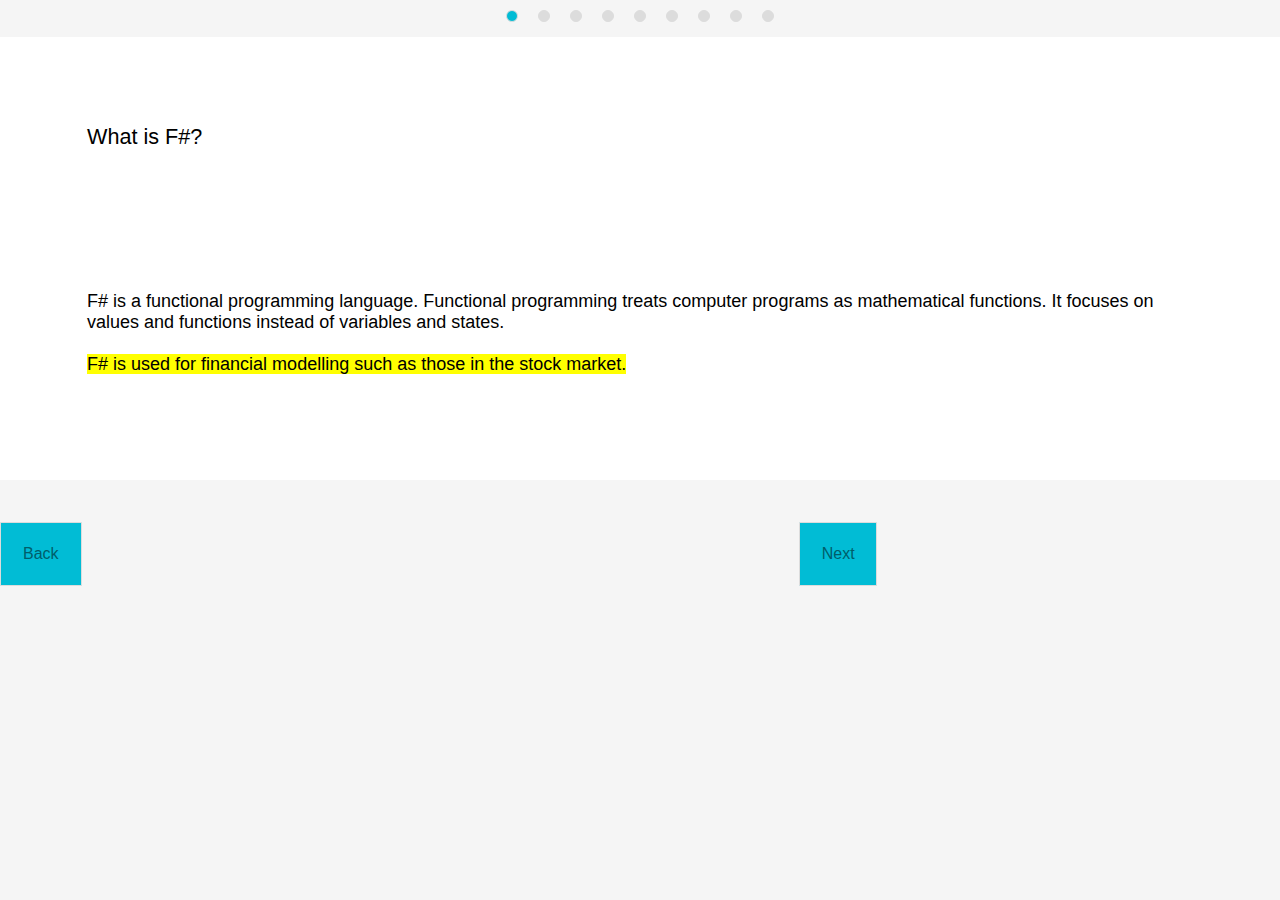
<file: index.html>
﻿<!DOCTYPE html>
<html>

<head>
    <meta charset="UTF-8">
    <meta name="viewport" content="width=device-width, initial-scale=1">
    <title>quitz template</title>
    <style>
        body {
            background-color: whitesmoke;
            font-size: large;
            font-family: Arial, Helvetica, sans-serif;
            margin: 0;
        }

        input {
            font-family: sans-serif;
            font-size: medium;
        }

        .question-container {
            background-color: white;
            padding: 2%;
        }

        .question-title {
            padding: 5%;
            font-size: larger;
        }

        .steps-container {
            /* margin: 40px 20px;
            padding: 20px; */
            text-align: center
        }

        .answer-button {
            border: #dcdcdc solid;
            background-color: whitesmoke;
            font-size: medium;
            padding: 3%;
            margin: 5% 0;
        }

        .answer-button-active {
            border: #dcdcdc solid 1px;
            background-color: whitesmoke;
            color: #005e6a;
            font-size: medium;
            padding: 3%;
            margin: 5% 0;
        }

        .answer-button-right {
            border: #27ae60 solid;
            background-color: #2ece72;
            color: white;
            font-size: medium;
            padding: 3%;
            margin: 5% 0;
        }

        .answer-button-wrong {
            border: #c0392b solid;
            background-color: #d03e2f;
            color: white;
            font-size: medium;
            padding: 3%;
            margin: 5% 0;
        }

        .next-button {
            background-color: #01bcd5;
            padding: 5%;
            border-radius: 1px;
            border: #dcdcdc solid 1px;
            bottom: 5%;
            right: 10%;
            font-size: medium;
            text-align: center;
            color: #005e6a;
            float: right;
            width: auto;
        }

        .back-button {
            background-color: #01bcd5;
            padding: 5%;
            border-radius: 1px;
            border: #dcdcdc solid 1px;
            bottom: 5%;
            right: 10%;
            font-size: medium;
            text-align: center;
            color: #005e6a;
            float: left;
            width: auto;
        }

        .active-step {
            background-color: #01bcd5;
            border: #dcdcdc solid 1px;
            width: 10px;
            height: 10px;
            border-radius: 10px;
            display: inline-block;
            margin: 10px;
        }

        .step {
            background-color: #dcdcdc;
            border: #dcdcdc solid 1px;
            width: 10px;
            height: 10px;
            border-radius: 10px;
            display: inline-block;
            margin: 10px;
        }

        #div0, #div1, #div2, #div8 {
            width: auto;
            height: auto;
            border-bottom: 1px solid #aaaaaa;
        }

        .column {
            float: right;
            padding: 10px;
        }

        .right {
            width: 100%;
            float: right;

        }
        .left {
            width: 100%;
            float: left;
        }
        /* Clear floats after the columns */
        .row:after {
            content: "";
            clear: both;
            position: absolute;
        }

        .grid-container {
            display: grid;
            grid-template-columns: auto auto auto;

        }

        .grid-item {
            text-align: center;
        }
    </style>
</head>

<body>
    <div class="steps-container" id="steps-container">

    </div>
    <div class="question-container" id="question-container">
        <div class="question-title" id="question-title">
            Question
        </div>

        <div class="answers-container" id="answers-container">

        </div>

    </div>
    <br /><br />
    <div class="grid-container">
        <div class="grid-item">
            <div class="back-button" id="back-button">
                Back
            </div>
        </div>
        <div class="grid-item" id="next-button-column">
            <div class="next-button" id="next-button">
            </div>
        </div>

    </div>


    <script>MULTIPLE_CHOICE = 0;
        TEXT = 1;
        DRAG_N_DROP = 2;
        FILL_IN_BLANKS = 3;
        END = 4;

        var items = [
            {
                id: 0,
                question: 'What is F#?',
                type: TEXT,
                txt: 'F# is a functional programming language. Functional programming treats computer programs as mathematical functions. It focuses on values and functions instead of variables and states. <br><br><mark>F# is used for financial modelling such as those in the stock market.</mark>'

            },
            {


                id: 1,
                question: 'F# is a: ',
                type: MULTIPLE_CHOICE,
                answers: [
                    {
                        id: 1,
                        answer: 'Declarative language'

                    },
                    {
                        id: 2,
                        answer: 'Functional language',
                        right: true
                    },
                    {
                        id: 3,
                        answer: 'Imperative language'
                    }
                ]
            },
            {
                id: 0,
                question: 'Your First F# Program',
                type: TEXT,
                txt: 'A F# program is a collection of functional commands and statements' +
                    'Below is a simple code that has "Hello world!" as its output.' + '<br><br><code>open System <br>let main() = Console.WriteLine("Hello World!") <br><br>main()</code>' +
                    '<br><br><mark>Note: F# does not use semicolons ; at the end of statements like C++ and Java</mark>'

            },
            {
                id: 0,
                question: 'Lets break down parts of the code',
                type: TEXT,
                txt: '<code>open System</code><br><br>' +
                    'F# offers a variety of headers each of which contain information needed for programs to work.' +
                    ' The open statement is used to import namespaces. <br><br>Open System is similar to #include <iostream> in c++'

            },
            {
                id: 5,
                question: 'Fill in the blanks to include the System header',
                type: FILL_IN_BLANKS,
                txt: 'open ',
                answers: [
                    {
                        id: 1,
                        answer: 'system'
                    }
                ]
            },
            {
                id: 0,
                question: 'Execution',
                type: TEXT,
                txt: 'In general, an F# application does not have any specific entry point. The compiler executes all '
                    + 'top-level statements in the file from top to bottom. However, to follow procedural programming style, ' +
                    'many applications keep a single top level statement that calls the main loop.' 

            },
            {
                id: 2,
                question: 'Is this statement correct?',
                type: MULTIPLE_CHOICE,
                txt: '<div><code>open System<br>let aFunction() = Console.WriteLine("Hello World!")<br>aFunction()<code></div>',
                answers: [
                    {
                        id: 1,
                        answer: 'True',
                        right: true
                    },
                    {
                        id: 2,
                        answer: 'False'

                    }
                ]
            },
            {
                id: 6,
                question: 'How do you print "Hello World"?',
                type: DRAG_N_DROP,
                txt: '<code>let main() = Console.',
                answers: [
                    {
                        id: 1,
                        answer: 'WriteLine("Hello World!")',
                        right: true
                    },
                    {
                        id: 2,
                        answer: 'Print("Hello World")'

                    }
                ]
            },
            {
                id: 7,
                question: 'Completed!',
                type: END,
                txt: 'Navigate back to the other lessons to learn more!',


            }
        ]

        var step = 0
        var correct = true
        var answer = ""
        var questionTitle = document.getElementById('question-title')
        var questionAnswersContainer = document.getElementById('answers-container')
        var nextButton = document.getElementById('next-button')
        var stepsContainer = document.getElementById('steps-container')
        var backButton = document.getElementById('back-button')


        document.addEventListener("backbutton", onBackKeyDown, false);

        function onBackKeyDown() {
            if (step > 0) {
                step--
                updateQuestion()
                updateSteps()
            }
        }

        backButton.onclick = function () {
            if (step > 0) {
                step--
                updateQuestion()
                updateSteps()
            }
        }


        nextButton.onclick = function () {
            console.log(correct)
            if (items[step].type == FILL_IN_BLANKS && correct) {
                checkAnswer(document.getElementById('input_1').value)
            }
            else {
                nextButton.style.background = '#01bcd5'
                step++
                updateQuestion()
                updateSteps()
            }
        }

        var checkAnswer = function (answer) {
            console.log(document.getElementById('input_1').value)
            if (items[step].answers[0].answer == answer) {
                console.log('answer correct')
                nextButton.style.background = '#8DC443'
                nextButton.innerHTML = 'Next'
                correct = false
            }
            else {
                nextButton.style.background = '#FF0000'
                nextButton.innerHTML = 'Try Again'
            }
        }

        var updateSteps = function () {
            stepsContainer.innerHTML = ''
            var stepsElements = ''
            items.forEach(function (item, i) {
                if (i <= step) {
                    stepsElements += '<span class="active-step"></span>'
                }
                else {
                    stepsElements += '<span class="step"></span>'
                }
            })

            stepsContainer.innerHTML = stepsElements
        }

        var updateQuestion = function () {
            if (items.length <= step) {
                return
            }
            questionTitle.innerHTML = ''
            questionAnswersContainer.innerHTML = ''

            questionTitle.innerHTML = items[step].question

            renderAnswers()
        }

        var renderAnswers = function (type) {
            var answersElements = ''
            var x = document.getElementById("next-button-column");
            if (x.style.display === "none") {
                x.style.display = "block";
            }

            if (items[step].type == MULTIPLE_CHOICE) {
                nextButton.innerHTML = 'Next'
                if (items[step].txt) { answersElements = items[step].txt }
                items[step].answers.forEach(function (a, i) {
                    if (a.chosen) {
                        if (a.right) {
                            answersElements += '<div class="answer-button-right" id="answer-' + step + '-' + i + '"> ' + a.answer + ' </div>'
                        }
                        else {
                            answersElements += '<div class="answer-button-wrong" id="answer-' + step + '-' + i + '"> ' + a.answer + ' </div>'
                        }

                    }
                    else {
                        answersElements += '<div class="answer-button" id="answer-' + step + '-' + i + '"> ' + a.answer + ' </div>'
                    }
                })

                questionAnswersContainer.innerHTML = answersElements

                items[step].answers.forEach(function (a, i) {
                    var stepButton = document.getElementById('answer-' + step + '-' + i)
                    stepButton.onclick = function () {
                        chooseAnswer(i)
                    }
                })
            }
            else if (items[step].type == TEXT) {
                nextButton.innerHTML = 'Next'
                questionAnswersContainer.innerHTML = '<div style="padding:5%" id="answer-' + step + '"><p>' + items[step].txt + '</p></div>'
            }
            else if (items[step].type == FILL_IN_BLANKS) {
                nextButton.innerHTML = 'Check'
                questionAnswersContainer.innerHTML = '<div id="answer-' + step + '"><p>' + items[step].txt + '<input id="input_1" style="border: 0;border-bottom: 2px solid" type="text"></p></div>'
            }
            else if (items[step].type == DRAG_N_DROP) {
                questionAnswersContainer.innerHTML = '<code><div id="div8" ondrop="drop(event)" ondragover="allowDrop(event)">' + items[step].txt + '</div><br>'
                items[step].answers.forEach(function (a, i) {
                    questionAnswersContainer.innerHTML += '<br><div id="div' + i + '" ondrop="drop(event)" ondragover="allowDrop(event)"><label id="answer-' + step + '-' + i + '" draggable="true" ondragstart="drag(event)" width="336" height="69"><code>' + a.answer + '</code></label></div>'
                })
                questionAnswersContainer.innerHTML += '</code>'
                nextButton.innerHTML = 'Check'


            } else if (items[step].type == END) {
                document.getElementById('next-button-column').style.display = "none"
                questionAnswersContainer.innerHTML = '<div style="padding:5%" id="answer-' + step + '"><p>' + items[step].txt + '</p></div>'
            }

        }

        var chooseAnswer = function (answerIndex) {
            if (step >= items.length) {
                return
            }

            items[step].answers.forEach(function (a, i) {
                if (i == answerIndex) {
                    a.chosen = true
                }
                else {
                    a.chosen = false
                }
            })

            renderAnswers()
        }

        updateQuestion()
        updateSteps()

        function allowDrop(ev) {
            ev.preventDefault();
        }

        function drag(ev) {
            ev.dataTransfer.setData("text", ev.target.id);
        }

        function drop(ev) {
            ev.preventDefault();
            var data = ev.dataTransfer.getData("text");
            ev.target.appendChild(document.getElementById(data));
            answer = data
            if (ev.target.id == 'div8') {
                items[step].answers.forEach(function (a, i) {
                    if (a.right) {
                        console.log(a.answer)
                        console.log(('answer-' + step + '-' + i).toString())
                        if (data == ('answer-' + step + '-' + i).toString()) {
                            nextButton.style.background = '#8DC443'
                            nextButton.innerHTML = 'Next'
                        }
                        else {
                            nextButton.style.background = '#d03e2f'
                        }
                    }
                })
            }
            else {
                nextButton.style.background = '#01bcd5'
            }
        }</script>
</body>

</html>
</file>
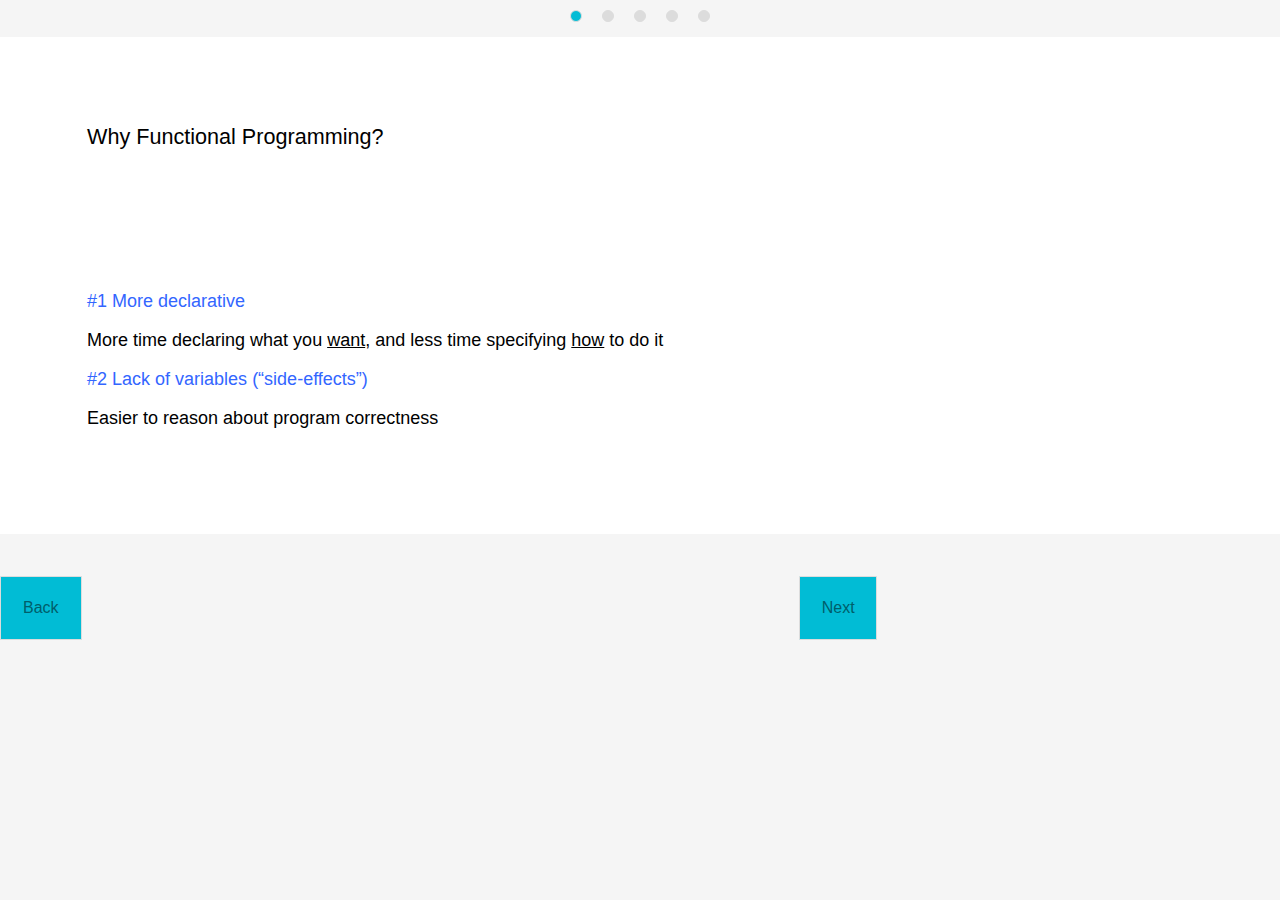
<file: answer.html>
<!DOCTYPE html>
<html>

<head>
    <meta charset="UTF-8">
    <meta name="viewport" content="width=device-width, initial-scale=1">
    <link rel="stylesheet" href="stylesheet.css" />
    <title>quitz template</title>
    
</head>

<body>
    <div class="steps-container" id="steps-container">

    </div>
    <div class="question-container" id="question-container">
        <div class="question-title" id="question-title">
            Question
        </div>

        <div class="answers-container" id="answers-container">

        </div>

    </div>
    <br /><br />
    <div class="grid-container">
        <div class="grid-item">
            <div class="back-button" id="back-button">
                Back
            </div>
        </div>
        <div class="grid-item" id="next-button-column">
            <div class="next-button" id="next-button">
            </div>
        </div>

    </div>


    <script>MULTIPLE_CHOICE = 0;
        TEXT = 1;
        DRAG_N_DROP = 2;
        FILL_IN_BLANKS = 3;
        END = 4;

        var items = [
            {
                id: 0,
                question: 'Why Functional Programming?',
                type: TEXT,
                txt: '<p><span style="color: #3366ff;">#1 More declarative </span></p>' +
                        '<p>More time declaring what you <u>want</u>, and less time specifying <u>how</u> to do it</p>' +
                        '<p><span style="color: #3366ff;">#2 Lack of variables (&ldquo;side-effects&rdquo;) </span></p>' +
                        '<p>Easier to reason about program correctness</p>'
            },
            {
                id: 5,
                question: 'Fill in the Blanks Question',
                type: FILL_IN_BLANKS,
                txt: '<p><span style="color: #3366ff;">let</span> R = 5</p>'+
                        '<p>printfn <span style="color: #ff0000;">"%A"</span>',
                answers: [
                    {
                        id: 1,
                        answer: 'R'
                    }
                ]
            },
            {
                id: 2,
                question: 'Multiple Choice Question',
                type: MULTIPLE_CHOICE,
                txt: 'Suppose L contains 4 elements.  How deep (i.e. how many stack frames) does it take to sum the contents of L?',
                answers: [
                    {
                        id: 1,
                        answer: '1'
                    },
                    {
                        id: 1,
                        answer: '2'
                        
                    },
                    {
                        id: 2,
                        answer: '5',
                        right: true

                    }
                ]
            },
            {
                id: 6,
                question: 'Concatenate two lists L1 and L2',
                type: DRAG_N_DROP,
                txt: '<code>let L3 = L1 </code>',
                answers: [
                    {
                        id: 1,
                        answer: '@ L2',
                        right: true
                    },
                    {
                        id: 2,
                        answer: '+ L2'

                    }
                ]
            },
            {
                id: 7,
                question: 'Completed!',
                type: END,
                txt: 'Navigate back to the other lessons to learn more!',


            }
        ]

        var step = 0
        var correct = true
        var answer = ""
        var questionTitle = document.getElementById('question-title')
        var questionAnswersContainer = document.getElementById('answers-container')
        var nextButton = document.getElementById('next-button')
        var stepsContainer = document.getElementById('steps-container')
        var backButton = document.getElementById('back-button')


        document.addEventListener("backbutton", onBackKeyDown, false);

        function onBackKeyDown() {
            if (step > 0) {
                step--
                updateQuestion()
                updateSteps()
            }
        }

        backButton.onclick = function () {
            if (step > 0) {
                step--
                updateQuestion()
                updateSteps()
            }
        }


        nextButton.onclick = function () {
            console.log(correct)
            if (items[step].type == FILL_IN_BLANKS && correct) {
                checkAnswer(document.getElementById('input_1').value)
            }
            else {
                nextButton.style.background = '#01bcd5'
                step++
                updateQuestion()
                updateSteps()
            }
        }

        var checkAnswer = function (answer) {
            console.log(document.getElementById('input_1').value)
            if (items[step].answers[0].answer == answer) {
                console.log('answer correct')
                nextButton.style.background = '#8DC443'
                nextButton.innerHTML = 'Next'
                correct = false
            }
            else {
                nextButton.style.background = '#FF0000'
                nextButton.innerHTML = 'Try Again'
            }
        }

        var updateSteps = function () {
            stepsContainer.innerHTML = ''
            var stepsElements = ''
            items.forEach(function (item, i) {
                if (i <= step) {
                    stepsElements += '<span class="active-step"></span>'
                }
                else {
                    stepsElements += '<span class="step"></span>'
                }
            })

            stepsContainer.innerHTML = stepsElements
        }

        var updateQuestion = function () {
            if (items.length <= step) {
                return
            }
            questionTitle.innerHTML = ''
            questionAnswersContainer.innerHTML = ''

            questionTitle.innerHTML = items[step].question

            renderAnswers()
        }

        var renderAnswers = function (type) {
            var answersElements = ''
            var x = document.getElementById("next-button-column");
            if (x.style.display === "none") {
                x.style.display = "block";
            }

            if (items[step].type == MULTIPLE_CHOICE) {
                nextButton.innerHTML = 'Next'
                if (items[step].txt) { answersElements = items[step].txt }
                items[step].answers.forEach(function (a, i) {
                    if (a.chosen) {
                        if (a.right) {
                            answersElements += '<div class="answer-button-right" id="answer-' + step + '-' + i + '"> ' + a.answer + ' </div>'
                        }
                        else {
                            answersElements += '<div class="answer-button-wrong" id="answer-' + step + '-' + i + '"> ' + a.answer + ' </div>'
                        }

                    }
                    else {
                        answersElements += '<div class="answer-button" id="answer-' + step + '-' + i + '"> ' + a.answer + ' </div>'
                    }
                })

                questionAnswersContainer.innerHTML = answersElements

                items[step].answers.forEach(function (a, i) {
                    var stepButton = document.getElementById('answer-' + step + '-' + i)
                    stepButton.onclick = function () {
                        chooseAnswer(i)
                    }
                })
            }
            else if (items[step].type == TEXT) {
                nextButton.innerHTML = 'Next'
                questionAnswersContainer.innerHTML = '<div style="padding:5%" id="answer-' + step + '"><p>' + items[step].txt + '</p></div>'
            }
            else if (items[step].type == FILL_IN_BLANKS) {
                nextButton.innerHTML = 'Check'
                questionAnswersContainer.innerHTML = '<div id="answer-' + step + '"><p>' + items[step].txt + '<input id="input_1" style="border: 0;border-bottom: 2px solid" type="text"></p></div>'
            }
            else if (items[step].type == DRAG_N_DROP) {
                questionAnswersContainer.innerHTML = '<code><div id="div8" ondrop="drop(event)" ondragover="allowDrop(event)">' + items[step].txt + '</div><br>'
                items[step].answers.forEach(function (a, i) {
                    questionAnswersContainer.innerHTML += '<br><div id="div' + i + '" ondrop="drop(event)" ondragover="allowDrop(event)"><label id="answer-' + step + '-' + i + '" draggable="true" ondragstart="drag(event)" width="336" height="69"><code>' + a.answer + '</code></label></div>'
                })
                questionAnswersContainer.innerHTML += '</code>'
                nextButton.innerHTML = 'Check'


            } else if (items[step].type == END) {
                document.getElementById('next-button-column').style.display = "none"
                questionAnswersContainer.innerHTML = '<div style="padding:5%" id="answer-' + step + '"><p>' + items[step].txt + '</p></div>'
            }

        }

        var chooseAnswer = function (answerIndex) {
            if (step >= items.length) {
                return
            }

            items[step].answers.forEach(function (a, i) {
                if (i == answerIndex) {
                    a.chosen = true
                }
                else {
                    a.chosen = false
                }
            })

            renderAnswers()
        }

        updateQuestion()
        updateSteps()

        function allowDrop(ev) {
            ev.preventDefault();
        }

        function drag(ev) {
            ev.dataTransfer.setData("text", ev.target.id);
        }

        function drop(ev) {
            ev.preventDefault();
            var data = ev.dataTransfer.getData("text");
            ev.target.appendChild(document.getElementById(data));
            answer = data
            if (ev.target.id == 'div8') {
                items[step].answers.forEach(function (a, i) {
                    if (a.right) {
                        console.log(a.answer)
                        console.log(('answer-' + step + '-' + i).toString())
                        if (data == ('answer-' + step + '-' + i).toString()) {
                            nextButton.style.background = '#8DC443'
                            nextButton.innerHTML = 'Next'
                        }
                        else {
                            nextButton.style.background = '#d03e2f'
                        }
                    }
                })
            }
            else {
                nextButton.style.background = '#01bcd5'
            }
        }</script>
</body>

</html>
</file>
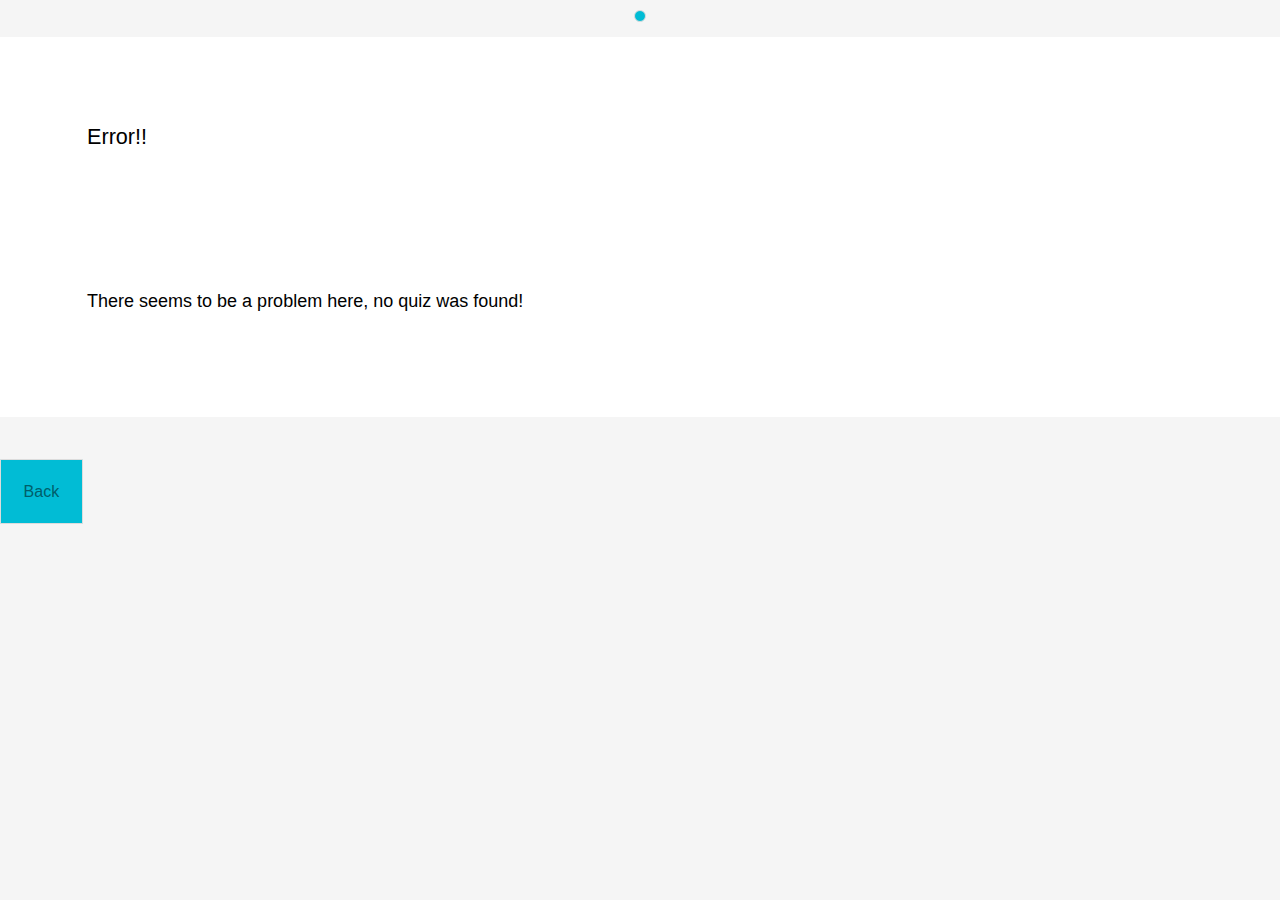
<file: default.html>
<!DOCTYPE html>
<html>

<head>
    <meta charset="UTF-8">
    <meta name="viewport" content="width=device-width, initial-scale=1">
    <link rel="stylesheet" href="stylesheet.css" />
    <title>quitz template</title>
    
</head>

<body>
    <div class="steps-container" id="steps-container">

    </div>
    <div class="question-container" id="question-container">
        <div class="question-title" id="question-title">
            Question
        </div>

        <div class="answers-container" id="answers-container">

        </div>

    </div>
    <br /><br />
    <div class="grid-container">
        <div class="grid-item">
            <div class="back-button" id="back-button">
                Back
            </div>
        </div>
        <div class="grid-item" id="next-button-column">
            <div class="next-button" id="next-button">
            </div>
        </div>

    </div>


    <script>MULTIPLE_CHOICE = 0;
        TEXT = 1;
        DRAG_N_DROP = 2;
        FILL_IN_BLANKS = 3;
        END = 4;

        var items = [
            {
                id: 7,
                question: 'Error!!',
                type: END,
                txt: 'There seems to be a problem here, no quiz was found!',


            }
        ]

        var step = 0
        var correct = true
        var answer = ""
        var questionTitle = document.getElementById('question-title')
        var questionAnswersContainer = document.getElementById('answers-container')
        var nextButton = document.getElementById('next-button')
        var stepsContainer = document.getElementById('steps-container')
        var backButton = document.getElementById('back-button')


        document.addEventListener("backbutton", onBackKeyDown, false);

        function onBackKeyDown() {
            if (step > 0) {
                step--
                updateQuestion()
                updateSteps()
            }
        }

        backButton.onclick = function () {
            if (step > 0) {
                step--
                updateQuestion()
                updateSteps()
            }
        }


        nextButton.onclick = function () {
            console.log(correct)
            if (items[step].type == FILL_IN_BLANKS && correct) {
                checkAnswer(document.getElementById('input_1').value)
            }
            else {
                nextButton.style.background = '#01bcd5'
                step++
                updateQuestion()
                updateSteps()
            }
        }

        var checkAnswer = function (answer) {
            console.log(document.getElementById('input_1').value)
            if (items[step].answers[0].answer == answer) {
                console.log('answer correct')
                nextButton.style.background = '#8DC443'
                nextButton.innerHTML = 'Next'
                correct = false
            }
            else {
                nextButton.style.background = '#FF0000'
                nextButton.innerHTML = 'Try Again'
            }
        }

        var updateSteps = function () {
            stepsContainer.innerHTML = ''
            var stepsElements = ''
            items.forEach(function (item, i) {
                if (i <= step) {
                    stepsElements += '<span class="active-step"></span>'
                }
                else {
                    stepsElements += '<span class="step"></span>'
                }
            })

            stepsContainer.innerHTML = stepsElements
        }

        var updateQuestion = function () {
            if (items.length <= step) {
                return
            }
            questionTitle.innerHTML = ''
            questionAnswersContainer.innerHTML = ''

            questionTitle.innerHTML = items[step].question

            renderAnswers()
        }

        var renderAnswers = function (type) {
            var answersElements = ''
            var x = document.getElementById("next-button-column");
            if (x.style.display === "none") {
                x.style.display = "block";
            }

            if (items[step].type == MULTIPLE_CHOICE) {
                nextButton.innerHTML = 'Next'
                if (items[step].txt) { answersElements = items[step].txt }
                items[step].answers.forEach(function (a, i) {
                    if (a.chosen) {
                        if (a.right) {
                            answersElements += '<div class="answer-button-right" id="answer-' + step + '-' + i + '"> ' + a.answer + ' </div>'
                        }
                        else {
                            answersElements += '<div class="answer-button-wrong" id="answer-' + step + '-' + i + '"> ' + a.answer + ' </div>'
                        }

                    }
                    else {
                        answersElements += '<div class="answer-button" id="answer-' + step + '-' + i + '"> ' + a.answer + ' </div>'
                    }
                })

                questionAnswersContainer.innerHTML = answersElements

                items[step].answers.forEach(function (a, i) {
                    var stepButton = document.getElementById('answer-' + step + '-' + i)
                    stepButton.onclick = function () {
                        chooseAnswer(i)
                    }
                })
            }
            else if (items[step].type == TEXT) {
                nextButton.innerHTML = 'Next'
                questionAnswersContainer.innerHTML = '<div style="padding:5%" id="answer-' + step + '"><p>' + items[step].txt + '</p></div>'
            }
            else if (items[step].type == FILL_IN_BLANKS) {
                nextButton.innerHTML = 'Check'
                questionAnswersContainer.innerHTML = '<div id="answer-' + step + '"><p>' + items[step].txt + '<input id="input_1" style="border: 0;border-bottom: 2px solid" type="text"></p></div>'
            }
            else if (items[step].type == DRAG_N_DROP) {
                questionAnswersContainer.innerHTML = '<code><div id="div8" ondrop="drop(event)" ondragover="allowDrop(event)">' + items[step].txt + '</div><br>'
                items[step].answers.forEach(function (a, i) {
                    questionAnswersContainer.innerHTML += '<br><div id="div' + i + '" ondrop="drop(event)" ondragover="allowDrop(event)"><label id="answer-' + step + '-' + i + '" draggable="true" ondragstart="drag(event)" width="336" height="69"><code>' + a.answer + '</code></label></div>'
                })
                questionAnswersContainer.innerHTML += '</code>'
                nextButton.innerHTML = 'Check'


            } else if (items[step].type == END) {
                document.getElementById('next-button-column').style.display = "none"
                questionAnswersContainer.innerHTML = '<div style="padding:5%" id="answer-' + step + '"><p>' + items[step].txt + '</p></div>'
            }

        }

        var chooseAnswer = function (answerIndex) {
            if (step >= items.length) {
                return
            }

            items[step].answers.forEach(function (a, i) {
                if (i == answerIndex) {
                    a.chosen = true
                }
                else {
                    a.chosen = false
                }
            })

            renderAnswers()
        }

        updateQuestion()
        updateSteps()

        function allowDrop(ev) {
            ev.preventDefault();
        }

        function drag(ev) {
            ev.dataTransfer.setData("text", ev.target.id);
        }

        function drop(ev) {
            ev.preventDefault();
            var data = ev.dataTransfer.getData("text");
            ev.target.appendChild(document.getElementById(data));
            answer = data
            if (ev.target.id == 'div8') {
                items[step].answers.forEach(function (a, i) {
                    if (a.right) {
                        console.log(a.answer)
                        console.log(('answer-' + step + '-' + i).toString())
                        if (data == ('answer-' + step + '-' + i).toString()) {
                            nextButton.style.background = '#8DC443'
                            nextButton.innerHTML = 'Next'
                        }
                        else {
                            nextButton.style.background = '#d03e2f'
                        }
                    }
                })
            }
            else {
                nextButton.style.background = '#01bcd5'
            }
        }</script>
</body>

</html>
</file>
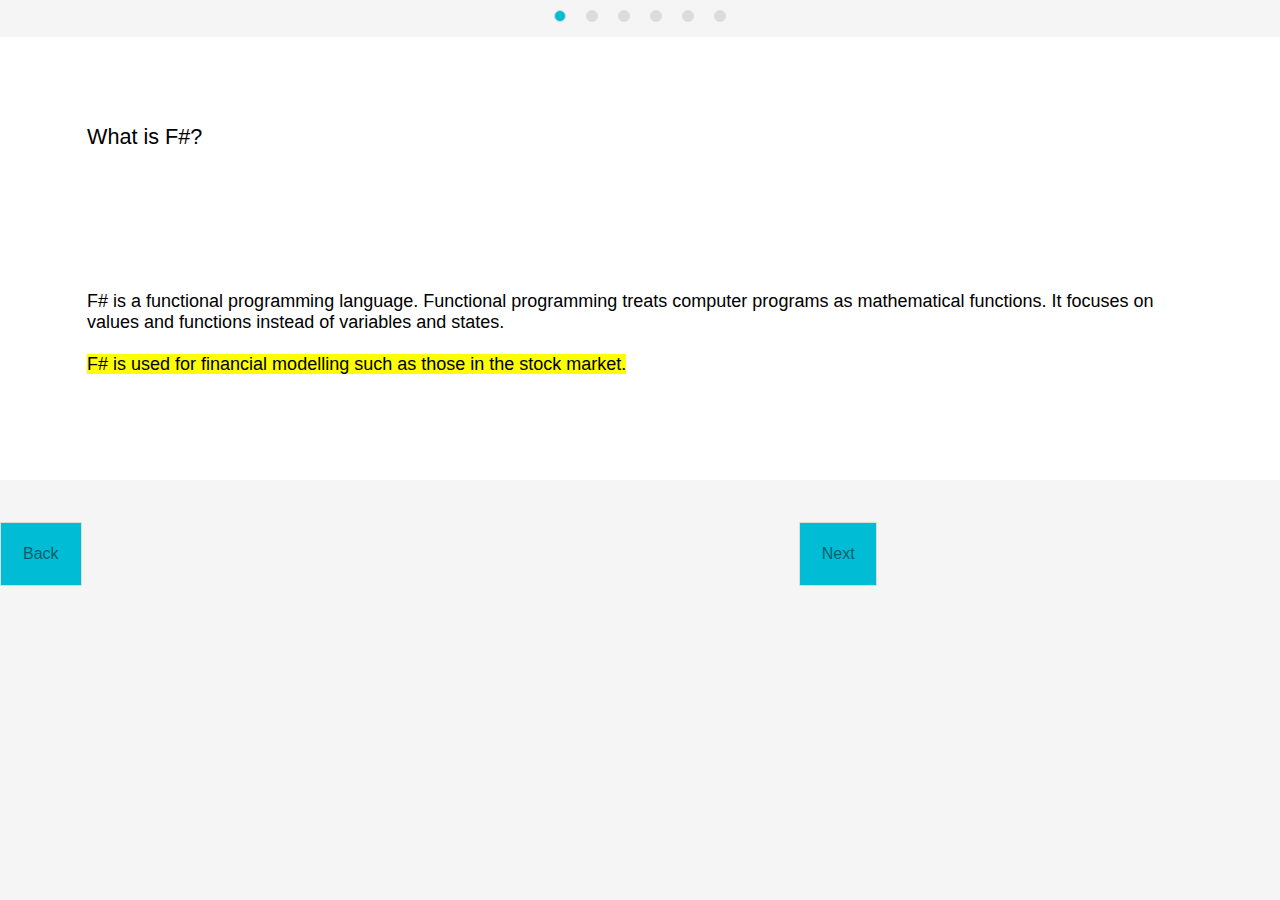
<file: section-1-1.html>
﻿<!DOCTYPE html>
<html>

<head>
    <meta charset="UTF-8">
    <meta name="viewport" content="width=device-width, initial-scale=1">
    <link rel="stylesheet" href="stylesheet.css" />
    <title>quitz template</title>
    
</head>

<body>
    <div class="steps-container" id="steps-container">

    </div>
    <div class="question-container" id="question-container">
        <div class="question-title" id="question-title">
            Question
        </div>

        <div class="answers-container" id="answers-container">

        </div>

    </div>
    <br /><br />
    <div class="grid-container">
        <div class="grid-item">
            <div class="back-button" id="back-button">
                Back
            </div>
        </div>
        <div class="grid-item" id="next-button-column">
            <div class="next-button" id="next-button">
            </div>
        </div>

    </div>


    <script>MULTIPLE_CHOICE = 0;
        TEXT = 1;
        DRAG_N_DROP = 2;
        FILL_IN_BLANKS = 3;
        END = 4;

        var items = [
            
            {
                id: 0,
                question: 'What is F#?',
                type: TEXT,
                txt: 'F# is a functional programming language. Functional programming treats computer programs as mathematical functions. It focuses on values and functions instead of variables and states. <br><br><mark>F# is used for financial modelling such as those in the stock market.</mark>'

            },
            {


                id: 1,
                question: 'F# is a: ',
                type: MULTIPLE_CHOICE,
                answers: [
                    {
                        id: 1,
                        answer: 'Declarative language'

                    },
                    {
                        id: 2,
                        answer: 'Functional language',
                        right: true
                    },
                    {
                        id: 3,
                        answer: 'Imperative language'
                    }
                ]
            },
            {
                id: 2,
                question: 'Why functional programming?',
                type: TEXT,
                txt: '<p>#1 it is <b>More Declarative</b><br><ul><li>More time declaring what you <u>want</u>, and less time specifying <u>how</u> to do it</li></ul>' +
                    '<br>#2 it has a <b>Lack of variables</b> “side-effects”<br><ul><li>Easier to reason about program correctness</li></ul></p>'+
                    '<mark>In functional programming variables are by default immutable. This means their value cannot be changed i.e. there is no side effect.</mark>'
            },
            {
                id: 3,
                question: 'Why F#?',
                type: TEXT,
                txt: '<p><ul><li><b>Modern</b> syntax as compared to other FP languages</li><li><b>Fully-interoperable</b> with .NET library and languages</li>' +
        '<li><b>Tool support</b> supported by Visual Studio & VS Code</li><li><b>Practical</b> offers variables and side-effects when needed</li></ul></p>'
            },
            {
                id: 4,
                question: 'What is an example of a side effect?',
                type: MULTIPLE_CHOICE,
                answers: [
                    {
                        id: 1,
                        answer: '<code>int x = sqrt(4)</code>'

                    },
                    {
                        id: 2,
                        answer: '<code>int x = 1</code>'
                        
                    },
                    {
                        id: 3,
                        answer: '<code>x = x + 1</code>',
                        right: true
                    }
                ]
            },
            {
                id: 5,
                question: 'Completed!',
                type: END,
                txt: 'Navigate back to the other lessons to learn more!',


            }
            
        ]

        var step = 0
        var correct = true
        var answer = ""
        var questionTitle = document.getElementById('question-title')
        var questionAnswersContainer = document.getElementById('answers-container')
        var nextButton = document.getElementById('next-button')
        var stepsContainer = document.getElementById('steps-container')
        var backButton = document.getElementById('back-button')


        document.addEventListener("backbutton", onBackKeyDown, false);

        function onBackKeyDown() {
            if (step > 0) {
                step--
                updateQuestion()
                updateSteps()
            }
        }

        backButton.onclick = function () {
            if (step > 0) {
                step--
                updateQuestion()
                updateSteps()
            }
        }


        nextButton.onclick = function () {
            console.log(correct)
            if (items[step].type == FILL_IN_BLANKS && correct) {
                checkAnswer(document.getElementById('input_1').value)
            }
            else {
                nextButton.style.background = '#01bcd5'
                step++
                updateQuestion()
                updateSteps()
            }
        }

        var checkAnswer = function (answer) {
            console.log(document.getElementById('input_1').value)
            if (items[step].answers[0].answer == answer) {
                console.log('answer correct')
                nextButton.style.background = '#8DC443'
                nextButton.innerHTML = 'Next'
                correct = false
            }
            else {
                nextButton.style.background = '#FF0000'
                nextButton.innerHTML = 'Try Again'
            }
        }

        var updateSteps = function () {
            stepsContainer.innerHTML = ''
            var stepsElements = ''
            items.forEach(function (item, i) {
                if (i <= step) {
                    stepsElements += '<span class="active-step"></span>'
                }
                else {
                    stepsElements += '<span class="step"></span>'
                }
            })

            stepsContainer.innerHTML = stepsElements
        }

        var updateQuestion = function () {
            if (items.length <= step) {
                return
            }
            questionTitle.innerHTML = ''
            questionAnswersContainer.innerHTML = ''

            questionTitle.innerHTML = items[step].question

            renderAnswers()
        }

        var renderAnswers = function (type) {
            var answersElements = ''
            var x = document.getElementById("next-button-column");
            if (x.style.display === "none") {
                x.style.display = "block";
            }

            if (items[step].type == MULTIPLE_CHOICE) {
                nextButton.innerHTML = 'Next'
                if (items[step].txt) { answersElements = items[step].txt }
                items[step].answers.forEach(function (a, i) {
                    if (a.chosen) {
                        if (a.right) {
                            answersElements += '<div class="answer-button-right" id="answer-' + step + '-' + i + '"> ' + a.answer + ' </div>'
                        }
                        else {
                            answersElements += '<div class="answer-button-wrong" id="answer-' + step + '-' + i + '"> ' + a.answer + ' </div>'
                        }

                    }
                    else {
                        answersElements += '<div class="answer-button" id="answer-' + step + '-' + i + '"> ' + a.answer + ' </div>'
                    }
                })

                questionAnswersContainer.innerHTML = answersElements

                items[step].answers.forEach(function (a, i) {
                    var stepButton = document.getElementById('answer-' + step + '-' + i)
                    stepButton.onclick = function () {
                        chooseAnswer(i)
                    }
                })
            }
            else if (items[step].type == TEXT) {
                nextButton.innerHTML = 'Next'
                questionAnswersContainer.innerHTML = '<div style="padding:5%" id="answer-' + step + '"><p>' + items[step].txt + '</p></div>'
            }
            else if (items[step].type == FILL_IN_BLANKS) {
                nextButton.innerHTML = 'Check'
                questionAnswersContainer.innerHTML = '<div id="answer-' + step + '"><p>' + items[step].txt + '<input id="input_1" style="border: 0;border-bottom: 2px solid" type="text"></p></div>'
            }
            else if (items[step].type == DRAG_N_DROP) {
                questionAnswersContainer.innerHTML = '<code><div id="div8" ondrop="drop(event)" ondragover="allowDrop(event)">' + items[step].txt + '</div><br>'
                items[step].answers.forEach(function (a, i) {
                    questionAnswersContainer.innerHTML += '<br><div id="div' + i + '" ondrop="drop(event)" ondragover="allowDrop(event)"><label id="answer-' + step + '-' + i + '" draggable="true" ondragstart="drag(event)" width="336" height="69"><code>' + a.answer + '</code></label></div>'
                })
                questionAnswersContainer.innerHTML += '</code>'
                nextButton.innerHTML = 'Check'


            } else if (items[step].type == END) {
                document.getElementById('next-button-column').style.display = "none"
                questionAnswersContainer.innerHTML = '<div style="padding:5%" id="answer-' + step + '"><p>' + items[step].txt + '</p></div>'
            }

        }

        var chooseAnswer = function (answerIndex) {
            if (step >= items.length) {
                return
            }

            items[step].answers.forEach(function (a, i) {
                if (i == answerIndex) {
                    a.chosen = true
                }
                else {
                    a.chosen = false
                }
            })

            renderAnswers()
        }

        updateQuestion()
        updateSteps()

        function allowDrop(ev) {
            ev.preventDefault();
        }

        function drag(ev) {
            ev.dataTransfer.setData("text", ev.target.id);
        }

        function drop(ev) {
            ev.preventDefault();
            var data = ev.dataTransfer.getData("text");
            ev.target.appendChild(document.getElementById(data));
            answer = data
            if (ev.target.id == 'div8') {
                items[step].answers.forEach(function (a, i) {
                    if (a.right) {
                        console.log(a.answer)
                        console.log(('answer-' + step + '-' + i).toString())
                        if (data == ('answer-' + step + '-' + i).toString()) {
                            nextButton.style.background = '#8DC443'
                            nextButton.innerHTML = 'Next'
                        }
                        else {
                            nextButton.style.background = '#d03e2f'
                        }
                    }
                })
            }
            else {
                nextButton.style.background = '#01bcd5'
            }
        }</script>
</body>

</html>
</file>
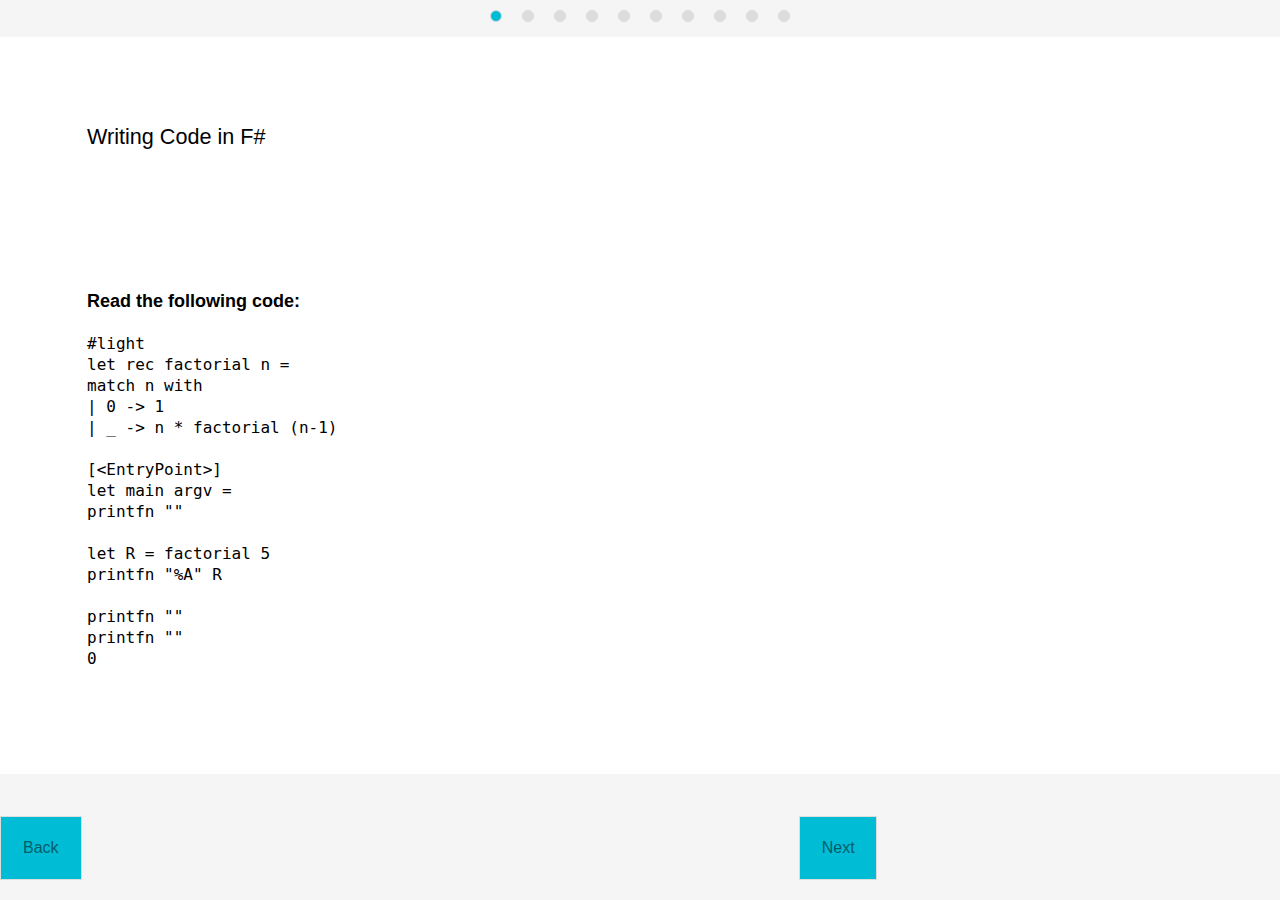
<file: section-1-2.html>
<!DOCTYPE html>
<html>

<head>
    <meta charset="UTF-8">
    <meta name="viewport" content="width=device-width, initial-scale=1">
    <link rel="stylesheet" href="stylesheet.css" />
    <title>quitz template</title>
    
</head>

<body>
    <div class="steps-container" id="steps-container">

    </div>
    <div class="question-container" id="question-container">
        <div class="question-title" id="question-title">
            Question
        </div>

        <div class="answers-container" id="answers-container">

        </div>

    </div>
    <br /><br />
    <div class="grid-container">
        <div class="grid-item">
            <div class="back-button" id="back-button">
                Back
            </div>
        </div>
        <div class="grid-item" id="next-button-column">
            <div class="next-button" id="next-button">
            </div>
        </div>

    </div>


    <script>MULTIPLE_CHOICE = 0;
        TEXT = 1;
        DRAG_N_DROP = 2;
        FILL_IN_BLANKS = 3;
        END = 4;

        var items = [
            {
                id: 0,
                question: 'Writing Code in F#',
                type: TEXT,
                txt: '<b>Read the following code:</b><br><br>'+'<code>#light<br>let rec factorial n = <br>match n with <br>| 0 -> 1<br>| _ -> n * factorial (n-1)' +
        '<br><br>[&#60;EntryPoint&#62;]<br>let main argv =<br>printfn ""<br><br>let R = factorial 5<br>printfn "%A" R'+
        '<br><br>printfn ""<br>printfn ""<br>0</code>' 
            },
            {
                id: 1,
                question: 'Things to notice...',
                type: TEXT,
                txt: '<code>#light<br>let rec factorial n = <br>match n with <br>| 0 -> 1<br>| _ -> n * factorial (n-1)</code>'+
                '<p><ul><li>Case sensitive</li><li>#light ==> indentation sensitive</li><li>no ; and no { }</li><li><b>Use spaces</b>, not tabs.</li></ul></p>'
            },
            {
                id: 2,
                question: 'Things to notice...',
                type: TEXT,
                txt: '<code>#light<br>let rec factorial n = <br>match n with <br>| 0 -> 1<br>| _ -> n * factorial (n-1)</code>'+
                '<p><ul><li>Recursive function declaration</li><li>Base and inductive cases…</li><li>Function type inferred:<br><b>val factorial : int -> int</b></li></ul></p>'+
                '<mark>the type inference will show up in your F# editor like this… </mark>'
            },
            {
                id: 2,
                question: 'Things to notice...',
                type: TEXT,
                txt: '<code>let R = factorial 5 </code>' + '<p>no <b>( )</b> when calling a function</p>'+
                    '<code>printfn "%A" R</code>'+ '<p><b>A</b>nything – The A stands for anything, you do not need to declare what type it is<p></p>'
            },
            {
                id: 2,
                question: 'Which function correctly computes the <b>length</b> of L?',
                type: MULTIPLE_CHOICE,
                txt: '<code>L is list: [“cat”; “dog”; “zebra”]</code>',
                answers: [
                    {
                        id: 1,
                        answer: '<p><code><font color="blue">let rec</font> length L = <br><font color="blue">match</font> L <font color="blue">with</font><br>| []      -> 0<br>' +
                            '| e::rest -> 1 + length rest</code></p>',
                        right: true
                    },
                    {
                        id: 2,
                        answer: '<p><code><font color="blue">let rec</font> length L = <br><font color="blue">match</font> L <font color="blue">with</font><br>| []      -> 0<br>' +
                            '| e::rest -> e + length rest</code></p>'

                    },
                    {
                        id: 3,
                        answer: '<p><code><font color="blue">let rec</font> length L = <br><font color="blue">match</font> L <font color="blue">with</font><br>| []      -> 0<br>' +
                            '| e::[]   -> 1<br>| e::rest -> 2 + length rest</code></p>'

                    }
                ]
            },
            {
                id: 5,
                question: 'F# infers types: Concrete Type',
                type: TEXT,
                txt: '<p>A concrete type: sum function would take a list of float and return a float.<br><br><mark>The comments appear automatically when using Visual Studio Code</mark><br></p>' +
                    '    <code><font style="color: blue">let rec</font> sum L <font style="color: blue">=</font> <font style="color: gray">//float list -> float</font><br>&nbsp;  <font style="color: blue">match</font> L <font style="color: blue">with</font>'+ 
        '<br>&nbsp;  | [] -> 0.0<br>&nbsp;  | hd::tail -> hd + sum tail<br></code>'
                
            },
            {
                id: 6,
                question: 'F# infers types: Generic Type',
                type: TEXT,
                txt: "<p>The generic type <b>'a</b> occurs when it is not dependent on the type for example the length of a list function, it doesnt matter what the type of the list is because it will always return an integer. <br><br><mark>The comments appear automatically when using Visual Studio Code</mark><br></p>" +
                    '    <code><font style="color: blue">let rec</font> length L <font style="color: blue">=</font> <font style="color: gray">' + "//'a list -> int"+'</font><br>&nbsp;  <font style="color: blue">match</font> L <font style="color: blue">with</font>'+ 
        '<br>&nbsp;  | [] -> 0<br>&nbsp;  | e::rest -> 1 + length rest<br></code>'
                
            },
            {
                id: 7,
                question: 'Type Inference Question',
                type: FILL_IN_BLANKS,
                txt: 'A function maps a domain to a range:  F: domain -> range, where domain and range are types (e.g. int or string).  How would you define the domain and range for our length function?<br><br>'+
                '<code><font style="color: blue">let rec</font> length L <font style="color: blue">=</font><br>&nbsp;<font style="color: blue">match</font> L <font style="color: blue">with</font><br>&nbsp;.<br>&nbsp;.<br><br>' + "length: 'a list -> </code>",
                answers: [
                    {
                        id: 1,
                        answer: 'int'
                    }
                ]
            },{
                id: 7,
                question: 'Suppose L is a list.  Write a function that returns true if L contains x, and false if not.',
                type: FILL_IN_BLANKS,
                txt: '<code><font style="color: blue">let </font>rec contains x L <font style="color: blue">=</font><br>&nbsp;  <font style="color: blue">match</font> L <font style="color: blue">with</font><br>&nbsp;  | [] -> false' +
            '<br>&nbsp; | hd::tl when x = hd -> true<br>&nbsp; |  _::tl -> ',
                answers: [
                    {
                        id: 1,
                        answer: 'contains x tl'
                    }
                ]
            },

            {
                id: 7,
                question: 'Completed!',
                type: END,
                txt: 'Navigate back to the other lessons to learn more!',


            }
        ]

        var step = 0
        var correct = true
        var answer = ""
        var questionTitle = document.getElementById('question-title')
        var questionAnswersContainer = document.getElementById('answers-container')
        var nextButton = document.getElementById('next-button')
        var stepsContainer = document.getElementById('steps-container')
        var backButton = document.getElementById('back-button')


        document.addEventListener("backbutton", onBackKeyDown, false);

        function onBackKeyDown() {
            if (step > 0) {
                step--
                updateQuestion()
                updateSteps()
            }
        }

        backButton.onclick = function () {
            if (step > 0) {
                step--
                updateQuestion()
                updateSteps()
            }
        }


        nextButton.onclick = function () {
            console.log(correct)
            if (items[step].type == FILL_IN_BLANKS && correct) {
                checkAnswer(document.getElementById('input_1').value)
            }
            else {
                nextButton.style.background = '#01bcd5'
                step++
                correct = true
                updateQuestion()
                updateSteps()
            }
        }

        var checkAnswer = function (answer) {
            console.log(document.getElementById('input_1').value)
            if (items[step].answers[0].answer == answer) {
                console.log('answer correct')
                nextButton.style.background = '#8DC443'
                nextButton.innerHTML = 'Next'
                correct = false
            }
            else {
                nextButton.style.background = '#FF0000'
                nextButton.innerHTML = 'Try Again'
            }
        }

        var updateSteps = function () {
            stepsContainer.innerHTML = ''
            var stepsElements = ''
            items.forEach(function (item, i) {
                if (i <= step) {
                    stepsElements += '<span class="active-step"></span>'
                }
                else {
                    stepsElements += '<span class="step"></span>'
                }
            })

            stepsContainer.innerHTML = stepsElements
        }

        var updateQuestion = function () {
            if (items.length <= step) {
                return
            }
            questionTitle.innerHTML = ''
            questionAnswersContainer.innerHTML = ''

            questionTitle.innerHTML = items[step].question

            renderAnswers()
        }

        var renderAnswers = function (type) {
            var answersElements = ''
            var x = document.getElementById("next-button-column");
            if (x.style.display === "none") {
                x.style.display = "block";
            }

            if (items[step].type == MULTIPLE_CHOICE) {
                nextButton.innerHTML = 'Next'
                if (items[step].txt) { answersElements = items[step].txt }
                items[step].answers.forEach(function (a, i) {
                    if (a.chosen) {
                        if (a.right) {
                            answersElements += '<div class="answer-button-right" id="answer-' + step + '-' + i + '"> ' + a.answer + ' </div>'
                        }
                        else {
                            answersElements += '<div class="answer-button-wrong" id="answer-' + step + '-' + i + '"> ' + a.answer + ' </div>'
                        }

                    }
                    else {
                        answersElements += '<div class="answer-button" id="answer-' + step + '-' + i + '"> ' + a.answer + ' </div>'
                    }
                })

                questionAnswersContainer.innerHTML = answersElements

                items[step].answers.forEach(function (a, i) {
                    var stepButton = document.getElementById('answer-' + step + '-' + i)
                    stepButton.onclick = function () {
                        chooseAnswer(i)
                    }
                })
            }
            else if (items[step].type == TEXT) {
                nextButton.innerHTML = 'Next'
                questionAnswersContainer.innerHTML = '<div style="padding:5%" id="answer-' + step + '"><p>' + items[step].txt + '</p></div>'
            }
            else if (items[step].type == FILL_IN_BLANKS) {
                nextButton.innerHTML = 'Check'
                questionAnswersContainer.innerHTML = '<div id="answer-' + step + '"><p>' + items[step].txt + '<input id="input_1" style="border: 0;border-bottom: 2px solid" type="text"></p></div>'
            }
            else if (items[step].type == DRAG_N_DROP) {
                questionAnswersContainer.innerHTML = '<code><div id="div8" ondrop="drop(event)" ondragover="allowDrop(event)">' + items[step].txt + '</div><br>'
                items[step].answers.forEach(function (a, i) {
                    questionAnswersContainer.innerHTML += '<br><div id="div' + i + '" ondrop="drop(event)" ondragover="allowDrop(event)"><label id="answer-' + step + '-' + i + '" draggable="true" ondragstart="drag(event)" width="336" height="69"><code>' + a.answer + '</code></label></div>'
                })
                questionAnswersContainer.innerHTML += '</code>'
                nextButton.innerHTML = 'Check'


            } else if (items[step].type == END) {
                document.getElementById('next-button-column').style.display = "none"
                questionAnswersContainer.innerHTML = '<div style="padding:5%" id="answer-' + step + '"><p>' + items[step].txt + '</p></div>'
            }

        }

        var chooseAnswer = function (answerIndex) {
            if (step >= items.length) {
                return
            }

            items[step].answers.forEach(function (a, i) {
                if (i == answerIndex) {
                    a.chosen = true
                }
                else {
                    a.chosen = false
                }
            })

            renderAnswers()
        }

        updateQuestion()
        updateSteps()

        function allowDrop(ev) {
            ev.preventDefault();
        }

        function drag(ev) {
            ev.dataTransfer.setData("text", ev.target.id);
        }

        function drop(ev) {
            ev.preventDefault();
            var data = ev.dataTransfer.getData("text");
            ev.target.appendChild(document.getElementById(data));
            answer = data
            if (ev.target.id == 'div8') {
                items[step].answers.forEach(function (a, i) {
                    if (a.right) {
                        console.log(a.answer)
                        console.log(('answer-' + step + '-' + i).toString())
                        if (data == ('answer-' + step + '-' + i).toString()) {
                            nextButton.style.background = '#8DC443'
                            nextButton.innerHTML = 'Next'
                        }
                        else {
                            nextButton.style.background = '#d03e2f'
                        }
                    }
                })
            }
            else {
                nextButton.style.background = '#01bcd5'
            }
        }</script>
</body>

</html>
</file>
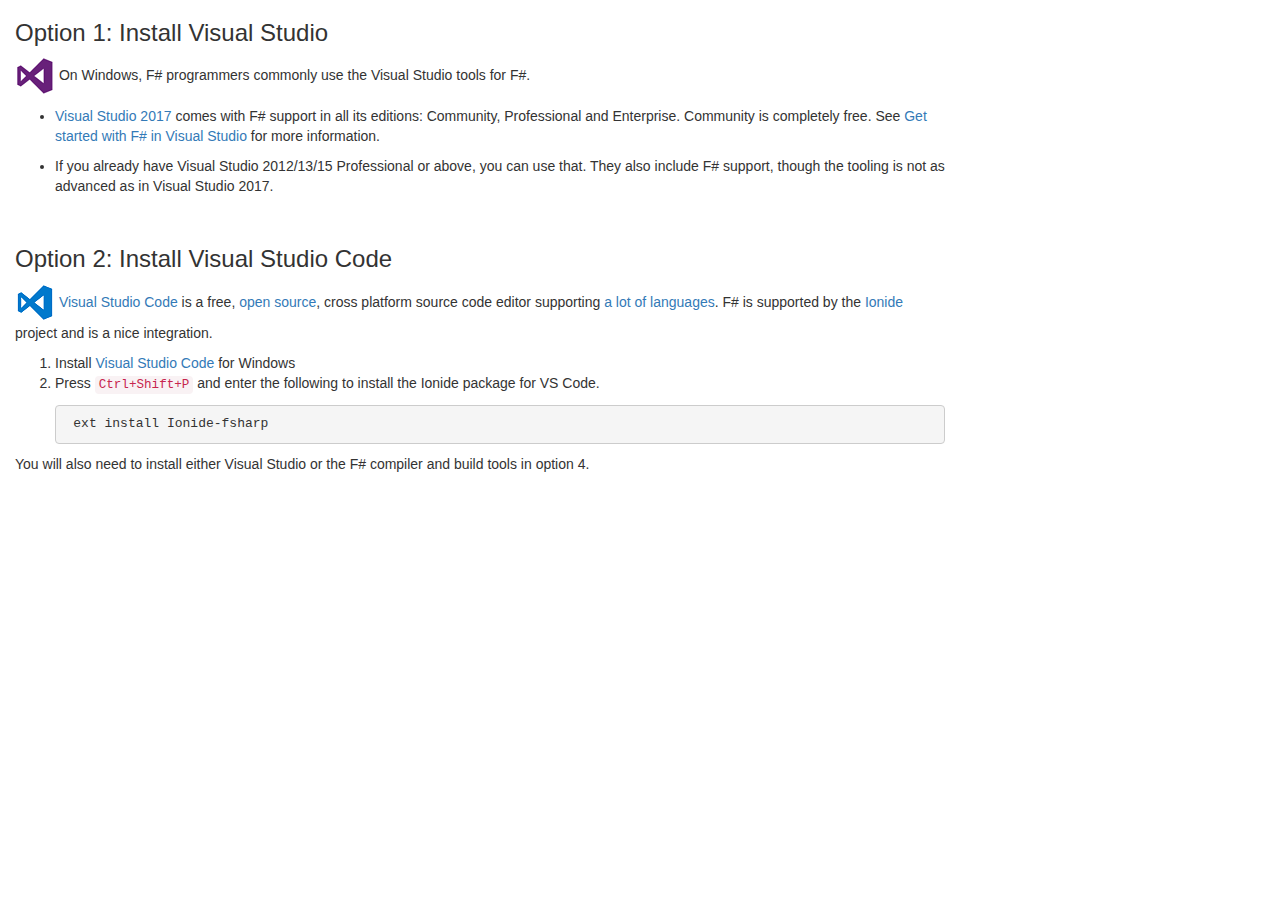
<file: section-1-3.html>
<!DOCTYPE html>
<html lang="en">
<head>
  <title>Bootstrap Example</title>
  <meta charset="utf-8">
  <meta name="viewport" content="width=device-width, initial-scale=1">
  <link rel="stylesheet" href="https://maxcdn.bootstrapcdn.com/bootstrap/3.4.0/css/bootstrap.min.css">
  <script src="https://ajax.googleapis.com/ajax/libs/jquery/3.3.1/jquery.min.js"></script>
  <script src="https://maxcdn.bootstrapcdn.com/bootstrap/3.4.0/js/bootstrap.min.js"></script>
</head>
<body>

    <div class="col-md-9">
        <h3 id="option-1-install-visual-studio">Option 1: Install Visual Studio</h3>

<p><img src="vstudio.png" alt="logo">&nbsp;On Windows, F# programmers commonly use the Visual Studio tools for F#.</p>

<ul>
<li>
<p><a href="https://www.visualstudio.com/downloads/">Visual Studio 2017</a> comes with F# support in all its editions: Community, Professional and Enterprise. Community is completely free. See <a href="https://docs.microsoft.com/dotnet/fsharp/get-started/get-started-visual-studio">Get started with F# in Visual Studio</a> for more information.</p>
</li>
<li>
<p>If you already have Visual Studio 2012/13/15 Professional or above, you can use that. They also include F# support, though the tooling is not as advanced as in Visual Studio 2017.</p>
</li>
</ul>

<p><br></p>

<h3 id="option-2-install-visual-studio-code">Option 2: Install Visual Studio Code</h3>

<p><img src="VSCode.png" alt="logo">&nbsp;<a href="https://code.visualstudio.com">Visual Studio Code</a> is a free, <a href="https://github.com/microsoft/vscode">open source</a>, cross platform source code editor
supporting <a href="https://code.visualstudio.com/docs/languages/overview">a lot of languages</a>.
F# is supported by the <a href="http://ionide.io/">Ionide</a> project and is a nice integration.</p>

<ol>
<li>Install <a href="https://code.visualstudio.com/download">Visual Studio Code</a> for Windows</li>
<li>
<p>Press <code class="highlighter-rouge">Ctrl+Shift+P</code> and enter the following to install the Ionide package for VS Code.</p>

<div class="highlighter-rouge"><div class="highlight"><pre class="highlight"><code> ext install Ionide-fsharp
</code></pre></div>    </div>
</li>
</ol>

<p>You will also need to install either Visual Studio or the F# compiler and build tools in option 4.</p>

<p><br></p>


  </body>
</html>
</file>
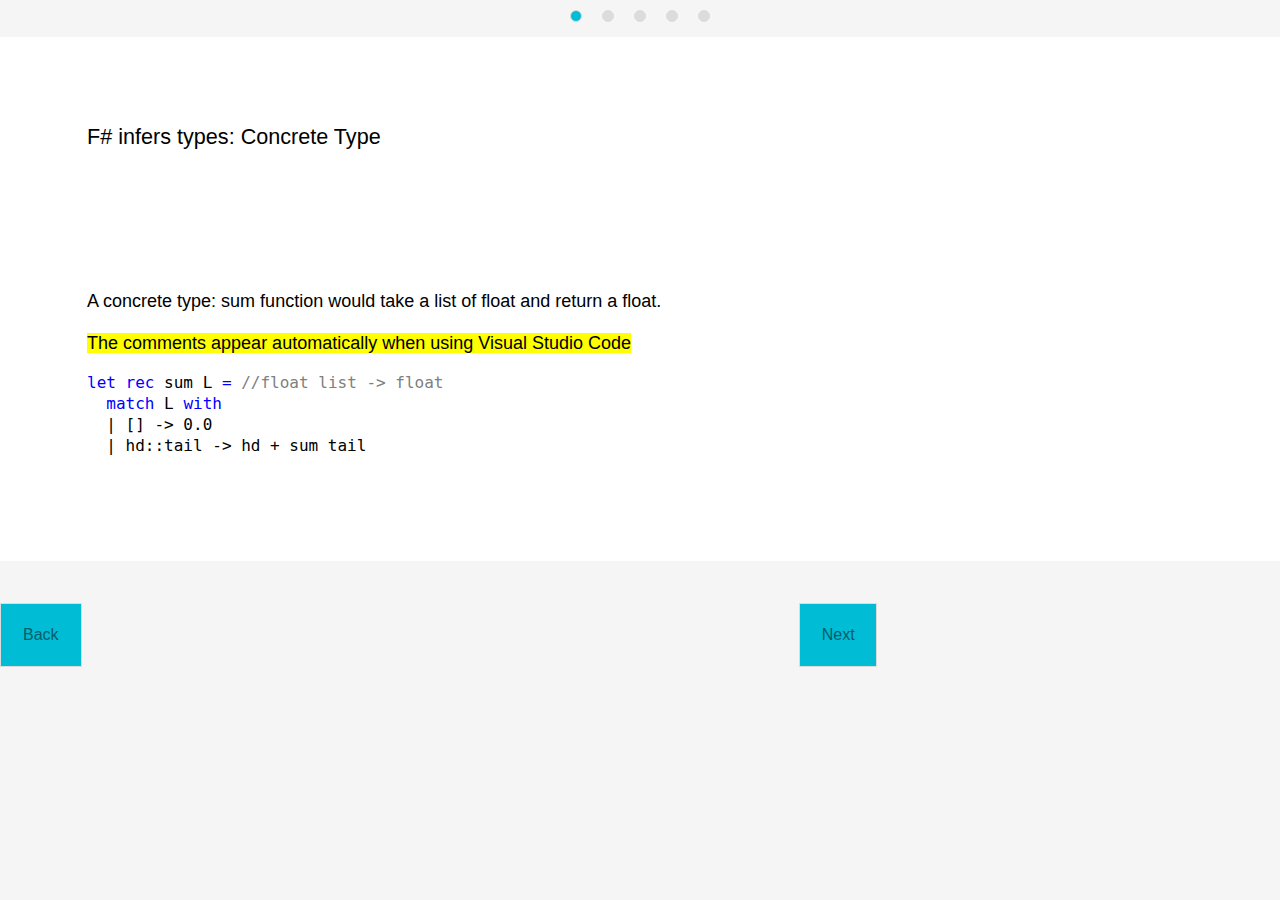
<file: section-1-31.html>
<!DOCTYPE html>
<html>

<head>
    <meta charset="UTF-8">
    <meta name="viewport" content="width=device-width, initial-scale=1">
    <link rel="stylesheet" href="stylesheet.css" />
    <title>quitz template</title>
    
</head>

<body>
    <div class="steps-container" id="steps-container">

    </div>
    <div class="question-container" id="question-container">
        <div class="question-title" id="question-title">
            Question
        </div>

        <div class="answers-container" id="answers-container">

        </div>

    </div>
    <br /><br />
    <div class="grid-container">
        <div class="grid-item">
            <div class="back-button" id="back-button">
                Back
            </div>
        </div>
        <div class="grid-item" id="next-button-column">
            <div class="next-button" id="next-button">
            </div>
        </div>

    </div>


    <script>MULTIPLE_CHOICE = 0;
        TEXT = 1;
        DRAG_N_DROP = 2;
        FILL_IN_BLANKS = 3;
        END = 4;

        var items = [
            {
                id: 5,
                question: 'F# infers types: Concrete Type',
                type: TEXT,
                txt: '<p>A concrete type: sum function would take a list of float and return a float.<br><br><mark>The comments appear automatically when using Visual Studio Code</mark><br></p>' +
                    '    <code><font style="color: blue">let rec</font> sum L <font style="color: blue">=</font> <font style="color: gray">//float list -> float</font><br>&nbsp;  <font style="color: blue">match</font> L <font style="color: blue">with</font>'+ 
        '<br>&nbsp;  | [] -> 0.0<br>&nbsp;  | hd::tail -> hd + sum tail<br></code>'
                
            },
            {
                id: 6,
                question: 'F# infers types: Generic Type',
                type: TEXT,
                txt: "<p>The generic type <b>'a</b> occurs when it is not dependent on the type for example the length of a list function, it doesnt matter what the type of the list is because it will always return an integer. <br><br><mark>The comments appear automatically when using Visual Studio Code</mark><br></p>" +
                    '    <code><font style="color: blue">let rec</font> length L <font style="color: blue">=</font> <font style="color: gray">' + "//'a list -> int"+'</font><br>&nbsp;  <font style="color: blue">match</font> L <font style="color: blue">with</font>'+ 
        '<br>&nbsp;  | [] -> 0<br>&nbsp;  | e::rest -> 1 + length rest<br></code>'
                
            },
            {
                id: 7,
                question: 'Type Inference Question',
                type: FILL_IN_BLANKS,
                txt: 'A function maps a domain to a range:  F: domain -> range, where domain and range are types (e.g. int or string).  How would you define the domain and range for our length function?<br><br>'+
                '<code><font style="color: blue">let rec</font> length L <font style="color: blue">=</font><br>&nbsp;<font style="color: blue">match</font> L <font style="color: blue">with</font><br>&nbsp;.<br>&nbsp;.<br><br>' + "length: 'a list -> </code>",
                answers: [
                    {
                        id: 1,
                        answer: 'int'
                    }
                ]
            },{
                id: 7,
                question: 'Suppose L is a list.  Write a function that returns true if L contains x, and false if not.',
                type: FILL_IN_BLANKS,
                txt: '<code><font style="color: blue">let </font>rec contains x L <font style="color: blue">=</font><br>&nbsp;  <font style="color: blue">match</font> L <font style="color: blue">with</font><br>&nbsp;  | [] -> false' +
            '<br>&nbsp; | hd::tl when x = hd -> true<br>&nbsp; |  _::tl -> ',
                answers: [
                    {
                        id: 1,
                        answer: 'contains x tl'
                    }
                ]
            },

            {
                id: 7,
                question: 'Completed!',
                type: END,
                txt: 'Navigate back to the other lessons to learn more!',


            }
        ]

        var step = 0
        var correct = true
        var answer = ""
        var questionTitle = document.getElementById('question-title')
        var questionAnswersContainer = document.getElementById('answers-container')
        var nextButton = document.getElementById('next-button')
        var stepsContainer = document.getElementById('steps-container')
        var backButton = document.getElementById('back-button')


        document.addEventListener("backbutton", onBackKeyDown, false);

        function onBackKeyDown() {
            if (step > 0) {
                step--
                updateQuestion()
                updateSteps()
            }
        }

        backButton.onclick = function () {
            if (step > 0) {
                step--
                updateQuestion()
                updateSteps()
            }
        }


        nextButton.onclick = function () {
            console.log(correct)
            if (items[step].type == FILL_IN_BLANKS && correct) {
                checkAnswer(document.getElementById('input_1').value)
            }
            else {
                nextButton.style.background = '#01bcd5'
                step++
                correct = true
                updateQuestion()
                updateSteps()
            }
        }

        var checkAnswer = function (answer) {
            console.log(document.getElementById('input_1').value)
            if (items[step].answers[0].answer == answer) {
                console.log('answer correct')
                nextButton.style.background = '#8DC443'
                nextButton.innerHTML = 'Next'
                correct = false
            }
            else {
                nextButton.style.background = '#FF0000'
                nextButton.innerHTML = 'Try Again'
            }
        }

        var updateSteps = function () {
            stepsContainer.innerHTML = ''
            var stepsElements = ''
            items.forEach(function (item, i) {
                if (i <= step) {
                    stepsElements += '<span class="active-step"></span>'
                }
                else {
                    stepsElements += '<span class="step"></span>'
                }
            })

            stepsContainer.innerHTML = stepsElements
        }

        var updateQuestion = function () {
            if (items.length <= step) {
                return
            }
            questionTitle.innerHTML = ''
            questionAnswersContainer.innerHTML = ''

            questionTitle.innerHTML = items[step].question

            renderAnswers()
        }

        var renderAnswers = function (type) {
            var answersElements = ''
            var x = document.getElementById("next-button-column");
            if (x.style.display === "none") {
                x.style.display = "block";
            }

            if (items[step].type == MULTIPLE_CHOICE) {
                nextButton.innerHTML = 'Next'
                if (items[step].txt) { answersElements = items[step].txt }
                items[step].answers.forEach(function (a, i) {
                    if (a.chosen) {
                        if (a.right) {
                            answersElements += '<div class="answer-button-right" id="answer-' + step + '-' + i + '"> ' + a.answer + ' </div>'
                        }
                        else {
                            answersElements += '<div class="answer-button-wrong" id="answer-' + step + '-' + i + '"> ' + a.answer + ' </div>'
                        }

                    }
                    else {
                        answersElements += '<div class="answer-button" id="answer-' + step + '-' + i + '"> ' + a.answer + ' </div>'
                    }
                })

                questionAnswersContainer.innerHTML = answersElements

                items[step].answers.forEach(function (a, i) {
                    var stepButton = document.getElementById('answer-' + step + '-' + i)
                    stepButton.onclick = function () {
                        chooseAnswer(i)
                    }
                })
            }
            else if (items[step].type == TEXT) {
                nextButton.innerHTML = 'Next'
                questionAnswersContainer.innerHTML = '<div style="padding:5%" id="answer-' + step + '"><p>' + items[step].txt + '</p></div>'
            }
            else if (items[step].type == FILL_IN_BLANKS) {
                nextButton.innerHTML = 'Check'
                questionAnswersContainer.innerHTML = '<div id="answer-' + step + '"><p>' + items[step].txt + '<input id="input_1" style="border: 0;border-bottom: 2px solid" type="text"></p></div>'
            }
            else if (items[step].type == DRAG_N_DROP) {
                questionAnswersContainer.innerHTML = '<code><div id="div8" ondrop="drop(event)" ondragover="allowDrop(event)">' + items[step].txt + '</div><br>'
                items[step].answers.forEach(function (a, i) {
                    questionAnswersContainer.innerHTML += '<br><div id="div' + i + '" ondrop="drop(event)" ondragover="allowDrop(event)"><label id="answer-' + step + '-' + i + '" draggable="true" ondragstart="drag(event)" width="336" height="69"><code>' + a.answer + '</code></label></div>'
                })
                questionAnswersContainer.innerHTML += '</code>'
                nextButton.innerHTML = 'Check'


            } else if (items[step].type == END) {
                document.getElementById('next-button-column').style.display = "none"
                questionAnswersContainer.innerHTML = '<div style="padding:5%" id="answer-' + step + '"><p>' + items[step].txt + '</p></div>'
            }

        }

        var chooseAnswer = function (answerIndex) {
            if (step >= items.length) {
                return
            }

            items[step].answers.forEach(function (a, i) {
                if (i == answerIndex) {
                    a.chosen = true
                }
                else {
                    a.chosen = false
                }
            })

            renderAnswers()
        }

        updateQuestion()
        updateSteps()

        function allowDrop(ev) {
            ev.preventDefault();
        }

        function drag(ev) {
            ev.dataTransfer.setData("text", ev.target.id);
        }

        function drop(ev) {
            ev.preventDefault();
            var data = ev.dataTransfer.getData("text");
            ev.target.appendChild(document.getElementById(data));
            answer = data
            if (ev.target.id == 'div8') {
                items[step].answers.forEach(function (a, i) {
                    if (a.right) {
                        console.log(a.answer)
                        console.log(('answer-' + step + '-' + i).toString())
                        if (data == ('answer-' + step + '-' + i).toString()) {
                            nextButton.style.background = '#8DC443'
                            nextButton.innerHTML = 'Next'
                        }
                        else {
                            nextButton.style.background = '#d03e2f'
                        }
                    }
                })
            }
            else {
                nextButton.style.background = '#01bcd5'
            }
        }</script>
</body>

</html>
</file>
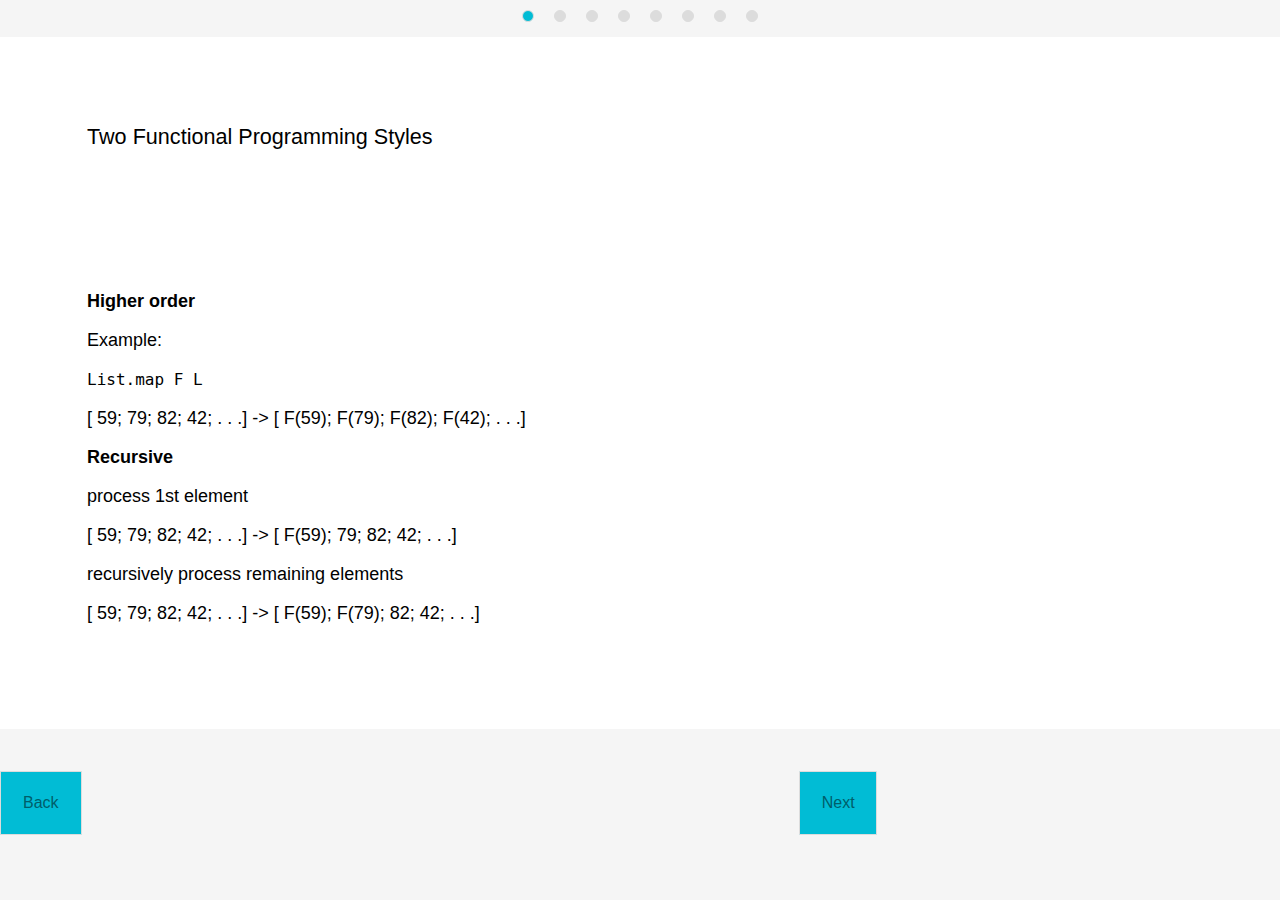
<file: section-1-4.html>
<!DOCTYPE html>
<html>

<head>
    <meta charset="UTF-8">
    <meta name="viewport" content="width=device-width, initial-scale=1">
    <link rel="stylesheet" href="stylesheet.css" />
    <title>quitz template</title>
    
</head>

<body>
    <div class="steps-container" id="steps-container">

    </div>
    <div class="question-container" id="question-container">
        <div class="question-title" id="question-title">
            Question
        </div>

        <div class="answers-container" id="answers-container">

        </div>

    </div>
    <br /><br />
    <div class="grid-container">
        <div class="grid-item">
            <div class="back-button" id="back-button">
                Back
            </div>
        </div>
        <div class="grid-item" id="next-button-column">
            <div class="next-button" id="next-button">
            </div>
        </div>

    </div>


    <script>MULTIPLE_CHOICE = 0;
        TEXT = 1;
        DRAG_N_DROP = 2;
        FILL_IN_BLANKS = 3;
        END = 4;

        var items = [
            {
                id: 0,
                question: 'Two Functional Programming Styles',
                type: TEXT,
                txt: '<p><strong>Higher order</strong></p><p>Example:</p><p><code>List.map F L</code></p><p>[ 59; 79; 82; 42; . . .] -&gt;&nbsp;[ F(59); F(79); F(82); F(42); . . .]</p>' +
                '<p><strong>Recursive</strong></p>' +
                '<p>process 1st element</p>'+
                '<p>[ 59; 79; 82; 42; . . .] -&gt; [ F(59); 79; 82; 42; . . .]&nbsp;</p>'+
                '<p>recursively process remaining elements</p>' +
                '<p>[ 59; 79; 82; 42; . . .] -&gt; [ F(59); F(79); 82; 42; . . .]&nbsp;</p>'
            },
            {
                id: 0,
                question: 'Standard Deviation Example',
                type: TEXT,
                txt: '<p>2, 4, 4, 4, 5, 7, 9</p>' +
                    '<p>These eight data points have the mean of 5:</p>' +
                    '<p>(2 + 4 + 4 + 4 + 5 + 7 + 9) / 8 = 5</p>' +
                    '<p>First, calculate the difference of each data point from the mean, and square the result of each:</p>' +
                    '<table width="258">' +
                    '<tbody>' +
                    '<tr>' +
                    '<td>(2-5)&sup2; = 9</td>' +
                    '<td>(5-5)&sup2; = 0</td>' +
                    '</tr>' +
                    '<tr>' +
                    '<td>(4-5)&sup2; = 1</td>' +
                    '<td>(5-5)&sup2; = 0</td>' +
                    '</tr>' +
                    '<tr>' +
                    '<td>(4-5)&sup2; = 1</td>' +
                    '<td>(7-5)&sup2; = 4</td>' +
                    '</tr>' +
                    '<tr>' +
                    '<td>(4-5)&sup2; = 1</td>' +
                    '<td>&nbsp;(9-5)&sup2; = 16</td>' +
                    '</tr>' +
                    '</tbody>' +
                    '</table>' +
                    '<p>Next, calculate the mean of these values, and take the square root:</p>' +
                    '<p>&radic;((9+1+1+1+0+0+4+16)/8) = 2</p>' 
            },
            {
                id: 0,
                question: 'Std Dev in F#',
                type: TEXT,
                txt: '<b>Read the following code carefully:</b><br>'+
                '<p><code><code></code></code></p>' +
                    '<div>#light</div>' +
                    '<p><code><code></code></code></p>' +
                    '<p>&nbsp;</p>' +
                    '<p><code><code></code></code></p>' +
                    '<div>[&lt;EntryPoint&gt;]</div>' +
                    '<p><code><code></code></code></p>' +
                    '<div><span style="color: #3366ff;">let</span> main argv <span style="color: #3366ff;">=</span></div>' +
                    '<p><code><code></code></code></p>' +
                    '<div>&nbsp; <span style="color: #3366ff;">let</span> data_array <span style="color: #3366ff;">=</span> System.IO.File.ReadAllLines<span style="color: #3366ff;">(</span>"<span style="color: #ff0000;">data.txt</span>"<span style="color: #3366ff;">)</span></div>' +
                    '<p><code><code></code></code></p>' +
                    '<div>&nbsp; <span style="color: #3366ff;">let</span> data_list <span style="color: #3366ff;">=</span> Array.toList data_array</div>' +
                    '<div>&nbsp;</div>' +
                    '<p><code><code></code></code></p>' +
                    '<div>&nbsp; <span style="color: #3366ff;">let</span> values <span style="color: #3366ff;">=</span> List.map (fun s -&gt; float s) data<span style="color: #3366ff;">_</span>list</div>' +
                    '<p><code><code></code></code></p>' +
                    '<div>&nbsp;</div>' +
                    '<div>&nbsp; <span style="color: #3366ff;">let</span> sum <span style="color: #3366ff;">=</span> List.reduce <span style="color: #3366ff;">(fun</span> x y <span style="color: #3366ff;">-&gt;</span> x <span style="color: #3366ff;">+</span> y<span style="color: #3366ff;">)</span> values</div>' +
                    '<p><code><code></code></code></p>' +
                    '<div>&nbsp; <span style="color: #3366ff;">let</span> mean <span style="color: #3366ff;">=</span> sum <span style="color: #3366ff;">/</span> float <span style="color: #3366ff;">(</span>List.length values<span style="color: #3366ff;">)</span></div>' +
                    '<p><code><code></code></code></p>' +
                    '<div>&nbsp;<span style="color: #3366ff;"> let</span> diffs = List.map <span style="color: #3366ff;">(fun</span> x <span style="color: #3366ff;">-&gt;(</span>x-mean<span style="color: #3366ff;">)</span>**<span style="color: #339966;">2.0</span><span style="color: #3366ff;">)</span> values</div>' +
                    '<p><code><code></code></code></p>' +
                    '<div>&nbsp;</div>' +
                    '<div>&nbsp; <span style="color: #3366ff;">let</span> sum2 <span style="color: #3366ff;">=</span> List.reduce <span style="color: #3366ff;">(fun</span> x y <span style="color: #3366ff;">-&gt;</span> x <span style="color: #3366ff;">+</span> y<span style="color: #3366ff;">)</span> diffs</div>' +
                    '<p><code><code></code></code></p>' +
                    '<div>&nbsp; <span style="color: #3366ff;">let</span> mean2 <span style="color: #3366ff;">=</span> sum2 <span style="color: #3366ff;">/</span> float <span style="color: #3366ff;">(</span>List.length diffs<span style="color: #3366ff;">)</span></div>' +
                    '<p><code><code></code></code></p>' +
                    '<div>&nbsp; <span style="color: #3366ff;">let</span> result <span style="color: #3366ff;">=</span> sqrt mean2</div>' +
                    '<p><code><code></code></code></p>' +
                    '<div>&nbsp; printfn "<span style="color: #ff0000;">std dev:</span> <span style="color: #3366ff;">%A</span>" result</div>' +
                    '<p><code><code></code></code></p>' +
                    '<div>&nbsp;<span style="color: #339966;"> 0</span></div>' +
                    '<p><code><code></code></code></p>' +
                    '<p>&nbsp;</p>'
            },
            {
                id: 0,
                question: 'Lets break down the code...',
                type: TEXT,
                txt: '<div style="background-color: WhiteSmoke"<p><code><code></code></code></p>' +
                    '<p><code><code></code></code></p>' +
                    '<p><code><code></code></code></p>' +
                    '<div><span style="color: #3366ff;">let</span> data_array <span style="color: #3366ff;">=</span> System.IO.File.ReadAllLines<span style="color: #3366ff;">(</span>"<span style="color: #ff0000;">data.txt</span>"<span style="color: #3366ff;">)</span></div>' +
                    '<p><code><code></code></code></p>' +
                    '<div><span style="color: #3366ff;">let</span> data_list <span style="color: #3366ff;">=</span> Array.toList data_array</div>' +
                    '<p><code><code></code></code></p>' +
                    '<p>&nbsp;</p>'+
                    '<div><span style="color: #3366ff;">let</span> values <span style="color: #3366ff;">=</span> List.map (fun s -&gt; float s) data<span style="color: #3366ff;">_</span>list</div>' +
                    '</div><br> <p>Apply <strong>functions</strong> to transform the data to the answer&hellip;</p>'+
                    '<p><span style="color: #3366ff;"><strong>data_list</strong><strong>:&nbsp;</strong></span>[&ldquo;2&rdquo;;&ldquo;4&rdquo;;&ldquo;4&rdquo;;&ldquo;4&rdquo;;&ldquo;5&rdquo;;&ldquo;5&rdquo;;&ldquo;7&rdquo;;&ldquo;9&rdquo;]</p>' +
                    '<p><span style="color: #3366ff;"><strong>values:&nbsp;</strong></span>[2.0;4.0;4.0;4.0;5.0;5.0;7.0;9.0]</p>'
            },
            {
                id: 0,
                question: 'Lets break down the code...',
                type: TEXT,
                txt: '<div style="background-color: WhiteSmoke"><code ><p>let sum&nbsp;&nbsp; = <span style="color: #3366ff;">List.reduce</span> (fun x y -&gt; x + y) values</p>' +
                        '<p>let mean&nbsp; = sum / float (<span style="color: #3366ff;">List.length</span> values)</p>' +
                        '<p>let diffs = <span style="color: #3366ff;">List.map</span> (fun x -&gt; (x-mean)**2.0) values</p>' +
                        '</code></div>' +
                        'values: [2.0;4.0;4.0;4.0;5.0;5.0;7.0;9.0]<br>' +
                        'diffs: [9.0;1.0;1.0;1.0;0.0;0.0;4.0;16.0]'
            },
            {
                id: 0,
                question: 'Lets break down the code...',
                type: TEXT,
                txt: '<p>Remember: diffs =&nbsp;[9.0;1.0;1.0;1.0;0.0;0.0;4.0;16.0]</p>' + '<div style="background-color: WhiteSmoke">' +
                        '<code>' +
                        '<p>let sum2&nbsp; = <span style="color: #3366ff;">List.reduce</span> (fun x y -&gt; x + y) diffs</p>' +
                        '<p>let mean2 = sum2 / float (<span style="color: #3366ff;">List.length</span> diffs)</p>' +
                        '<p>let result = sqrt mean2</p>' +
                        '<p>printfn "std dev: %A" result</p>' +
                        '  </code>' +
                        '<p>&nbsp;</p>' +
                        '<p>Result = 2.0</p>'
                },
                {
                id: 0,
                question: 'Observations',
                type: TEXT,
                txt: '<p><strong>No variables!!!&nbsp; </strong></p>' +
                        '<ul>'+
                        '<li><em> we give </em><strong><em>names</em></strong><em> to </em><strong><em>values</em></strong><em> --- once assigned, never change</em></li>' +
                        '<li><em>values in F# are immutable</em></li>'+
                        '</ul>'
                },
            {
                id: 7,
                question: 'Completed!',
                type: END,
                txt: 'Navigate back to the other lessons to learn more!',


            }
        ]

        var step = 0
        var correct = true
        var answer = ""
        var questionTitle = document.getElementById('question-title')
        var questionAnswersContainer = document.getElementById('answers-container')
        var nextButton = document.getElementById('next-button')
        var stepsContainer = document.getElementById('steps-container')
        var backButton = document.getElementById('back-button')


        document.addEventListener("backbutton", onBackKeyDown, false);

        function onBackKeyDown() {
            if (step > 0) {
                step--
                updateQuestion()
                updateSteps()
            }
        }

        backButton.onclick = function () {
            if (step > 0) {
                step--
                updateQuestion()
                updateSteps()
            }
        }


        nextButton.onclick = function () {
            console.log(correct)
            if (items[step].type == FILL_IN_BLANKS && correct) {
                checkAnswer(document.getElementById('input_1').value)
            }
            else {
                nextButton.style.background = '#01bcd5'
                step++
                updateQuestion()
                updateSteps()
            }
        }

        var checkAnswer = function (answer) {
            console.log(document.getElementById('input_1').value)
            if (items[step].answers[0].answer == answer) {
                console.log('answer correct')
                nextButton.style.background = '#8DC443'
                nextButton.innerHTML = 'Next'
                correct = false
            }
            else {
                nextButton.style.background = '#FF0000'
                nextButton.innerHTML = 'Try Again'
            }
        }

        var updateSteps = function () {
            stepsContainer.innerHTML = ''
            var stepsElements = ''
            items.forEach(function (item, i) {
                if (i <= step) {
                    stepsElements += '<span class="active-step"></span>'
                }
                else {
                    stepsElements += '<span class="step"></span>'
                }
            })

            stepsContainer.innerHTML = stepsElements
        }

        var updateQuestion = function () {
            if (items.length <= step) {
                return
            }
            questionTitle.innerHTML = ''
            questionAnswersContainer.innerHTML = ''

            questionTitle.innerHTML = items[step].question

            renderAnswers()
        }

        var renderAnswers = function (type) {
            var answersElements = ''
            var x = document.getElementById("next-button-column");
            if (x.style.display === "none") {
                x.style.display = "block";
            }

            if (items[step].type == MULTIPLE_CHOICE) {
                nextButton.innerHTML = 'Next'
                if (items[step].txt) { answersElements = items[step].txt }
                items[step].answers.forEach(function (a, i) {
                    if (a.chosen) {
                        if (a.right) {
                            answersElements += '<div class="answer-button-right" id="answer-' + step + '-' + i + '"> ' + a.answer + ' </div>'
                        }
                        else {
                            answersElements += '<div class="answer-button-wrong" id="answer-' + step + '-' + i + '"> ' + a.answer + ' </div>'
                        }

                    }
                    else {
                        answersElements += '<div class="answer-button" id="answer-' + step + '-' + i + '"> ' + a.answer + ' </div>'
                    }
                })

                questionAnswersContainer.innerHTML = answersElements

                items[step].answers.forEach(function (a, i) {
                    var stepButton = document.getElementById('answer-' + step + '-' + i)
                    stepButton.onclick = function () {
                        chooseAnswer(i)
                    }
                })
            }
            else if (items[step].type == TEXT) {
                nextButton.innerHTML = 'Next'
                questionAnswersContainer.innerHTML = '<div style="padding:5%" id="answer-' + step + '"><p>' + items[step].txt + '</p></div>'
            }
            else if (items[step].type == FILL_IN_BLANKS) {
                nextButton.innerHTML = 'Check'
                questionAnswersContainer.innerHTML = '<div id="answer-' + step + '"><p>' + items[step].txt + '<input id="input_1" style="border: 0;border-bottom: 2px solid" type="text"></p></div>'
            }
            else if (items[step].type == DRAG_N_DROP) {
                questionAnswersContainer.innerHTML = '<code><div id="div8" ondrop="drop(event)" ondragover="allowDrop(event)">' + items[step].txt + '</div><br>'
                items[step].answers.forEach(function (a, i) {
                    questionAnswersContainer.innerHTML += '<br><div id="div' + i + '" ondrop="drop(event)" ondragover="allowDrop(event)"><label id="answer-' + step + '-' + i + '" draggable="true" ondragstart="drag(event)" width="336" height="69"><code>' + a.answer + '</code></label></div>'
                })
                questionAnswersContainer.innerHTML += '</code>'
                nextButton.innerHTML = 'Check'


            } else if (items[step].type == END) {
                document.getElementById('next-button-column').style.display = "none"
                questionAnswersContainer.innerHTML = '<div style="padding:5%" id="answer-' + step + '"><p>' + items[step].txt + '</p></div>'
            }

        }

        var chooseAnswer = function (answerIndex) {
            if (step >= items.length) {
                return
            }

            items[step].answers.forEach(function (a, i) {
                if (i == answerIndex) {
                    a.chosen = true
                }
                else {
                    a.chosen = false
                }
            })

            renderAnswers()
        }

        updateQuestion()
        updateSteps()

        function allowDrop(ev) {
            ev.preventDefault();
        }

        function drag(ev) {
            ev.dataTransfer.setData("text", ev.target.id);
        }

        function drop(ev) {
            ev.preventDefault();
            var data = ev.dataTransfer.getData("text");
            ev.target.appendChild(document.getElementById(data));
            answer = data
            if (ev.target.id == 'div8') {
                items[step].answers.forEach(function (a, i) {
                    if (a.right) {
                        console.log(a.answer)
                        console.log(('answer-' + step + '-' + i).toString())
                        if (data == ('answer-' + step + '-' + i).toString()) {
                            nextButton.style.background = '#8DC443'
                            nextButton.innerHTML = 'Next'
                        }
                        else {
                            nextButton.style.background = '#d03e2f'
                        }
                    }
                })
            }
            else {
                nextButton.style.background = '#01bcd5'
            }
        }</script>
</body>

</html>
</file>
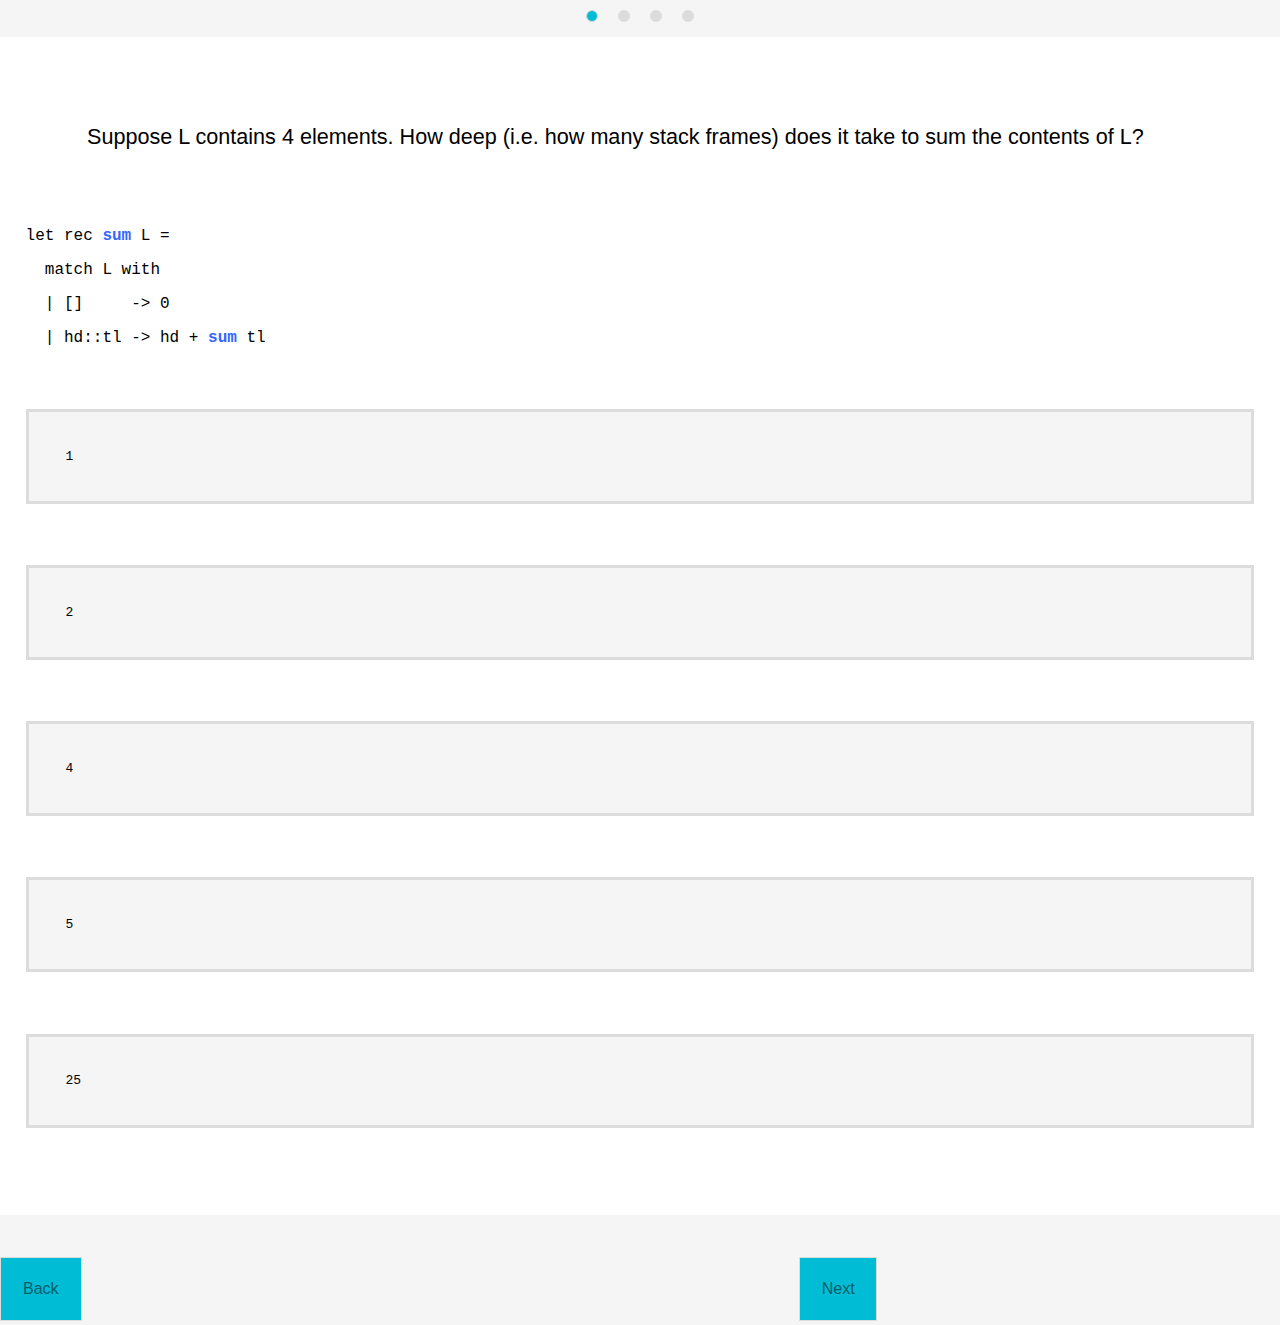
<file: section-1-5.html>
<!DOCTYPE html>
<html>

<head>
    <meta charset="UTF-8">
    <meta name="viewport" content="width=device-width, initial-scale=1">
    <link rel="stylesheet" href="stylesheet.css" />
    <title>quitz template</title>
    
</head>

<body>
    <div class="steps-container" id="steps-container">

    </div>
    <div class="question-container" id="question-container">
        <div class="question-title" id="question-title">
            Question
        </div>

        <div class="answers-container" id="answers-container">

        </div>

    </div>
    <br /><br />
    <div class="grid-container">
        <div class="grid-item">
            <div class="back-button" id="back-button">
                Back
            </div>
        </div>
        <div class="grid-item" id="next-button-column">
            <div class="next-button" id="next-button">
            </div>
        </div>

    </div>


    <script>MULTIPLE_CHOICE = 0;
        TEXT = 1;
        DRAG_N_DROP = 2;
        FILL_IN_BLANKS = 3;
        END = 4;

        var items = [
            {
                id: 1,
                question: 'Suppose L contains 4 elements.  How deep (i.e. how many stack frames) does it take to sum the contents of L?',
                type: MULTIPLE_CHOICE,
                txt: '<code><p>let rec <span style="color: #3366ff;"><strong>sum</strong> </span>L =</p>' +
                        '<p>&nbsp; match L with</p>' +
                        '<p>&nbsp; | []&nbsp;&nbsp;&nbsp;&nbsp; -&gt; 0</p>' +
                        '<p>&nbsp; | hd::tl -&gt; hd + <span style="color: #3366ff;"><strong>sum</strong> </span>tl</p>',
                answers: [
                    {
                        id: 1,
                        answer: '1',
                        right: true
                    },
                    {
                        id: 2,
                        answer: '2'

                    },
                    {
                        id: 3,
                        answer: '4'

                    },
                    {
                        id: 4,
                        answer: '5'

                    },
                    {
                        id: 5,
                        answer: '25'

                    }
                ]
            },
            {
                id: 0,
                question: 'Execution Model',
                type: TEXT,
                txt:  '<p>List =&nbsp;[ 30;18;78;42;12 ]</p>' +
                    '<p>let rec <span style="color: #3366ff;"><strong>sum</strong></span> L =</p>' +
                    '<p>&nbsp; match L with</p>' +
                    '<p>&nbsp; | [ ]&nbsp;&nbsp;&nbsp; -&gt; 0</p>' +
                    '<p style="text-align: left;">&nbsp; | hd::tl -&gt; hd + <span style="color: #3366ff;"><strong>sum</strong></span> tl</p>' +
                    '<p style="text-align: center;">&nbsp;</p>' +
                    '<p style="text-align: center;">The Stack</p>' +
                '<p style="text-align: center;">[30;18;78;42;12]&nbsp;</p>' +
                        '<p style="text-align: center;">&dArr;</p>' +
                        '<p style="text-align: center;">30 + [18;78;42;12]</p>' +
                        '<p style="text-align: center;">&dArr;</p>' +
                        '<p style="text-align: center;">18 + [78;42;12]</p>' +
                        '<p style="text-align: center;">&dArr;</p>' +
                        '<p style="text-align: center;">78 + [42;12]</p>' +
                        '<p style="text-align: center;">&dArr;</p>' +
                        '<p style="text-align: center;">42 + [12]</p>' +
                        '<p style="text-align: center;">&dArr;</p>' +
                        '<p style="text-align: center;">12 + []</p>' +
                        '<p style="text-align: center;">&dArr;</p>' +
                        '<p style="text-align: center;">0</p>' +
                        '<p style="text-align: center;">&nbsp;</p>' +
                        '<div>Go back up the recursive tree...</div>' +
                        '<div>0 + 12 + 42 + 78 + 18 + 30 = 180</div>'

                },
            {
                id: 6,
                question: 'Drag n Drop Question',
                type: DRAG_N_DROP,
                txt: 'Text Section... ',
                answers: [
                    {
                        id: 1,
                        answer: 'Answer 1',
                        right: true
                    },
                    {
                        id: 2,
                        answer: 'Answer 2'

                    }
                ]
            },
            {
                id: 7,
                question: 'Completed!',
                type: END,
                txt: 'Navigate back to the other lessons to learn more!',


            }
        ]

        var step = 0
        var correct = true
        var answer = ""
        var questionTitle = document.getElementById('question-title')
        var questionAnswersContainer = document.getElementById('answers-container')
        var nextButton = document.getElementById('next-button')
        var stepsContainer = document.getElementById('steps-container')
        var backButton = document.getElementById('back-button')


        document.addEventListener("backbutton", onBackKeyDown, false);

        function onBackKeyDown() {
            if (step > 0) {
                step--
                updateQuestion()
                updateSteps()
            }
        }

        backButton.onclick = function () {
            if (step > 0) {
                step--
                updateQuestion()
                updateSteps()
            }
        }


        nextButton.onclick = function () {
            console.log(correct)
            if (items[step].type == FILL_IN_BLANKS && correct) {
                checkAnswer(document.getElementById('input_1').value)
            }
            else {
                nextButton.style.background = '#01bcd5'
                step++
                updateQuestion()
                updateSteps()
            }
        }

        var checkAnswer = function (answer) {
            console.log(document.getElementById('input_1').value)
            if (items[step].answers[0].answer == answer) {
                console.log('answer correct')
                nextButton.style.background = '#8DC443'
                nextButton.innerHTML = 'Next'
                correct = false
            }
            else {
                nextButton.style.background = '#FF0000'
                nextButton.innerHTML = 'Try Again'
            }
        }

        var updateSteps = function () {
            stepsContainer.innerHTML = ''
            var stepsElements = ''
            items.forEach(function (item, i) {
                if (i <= step) {
                    stepsElements += '<span class="active-step"></span>'
                }
                else {
                    stepsElements += '<span class="step"></span>'
                }
            })

            stepsContainer.innerHTML = stepsElements
        }

        var updateQuestion = function () {
            if (items.length <= step) {
                return
            }
            questionTitle.innerHTML = ''
            questionAnswersContainer.innerHTML = ''

            questionTitle.innerHTML = items[step].question

            renderAnswers()
        }

        var renderAnswers = function (type) {
            var answersElements = ''
            var x = document.getElementById("next-button-column");
            if (x.style.display === "none") {
                x.style.display = "block";
            }

            if (items[step].type == MULTIPLE_CHOICE) {
                nextButton.innerHTML = 'Next'
                if (items[step].txt) { answersElements = items[step].txt }
                items[step].answers.forEach(function (a, i) {
                    if (a.chosen) {
                        if (a.right) {
                            answersElements += '<div class="answer-button-right" id="answer-' + step + '-' + i + '"> ' + a.answer + ' </div>'
                        }
                        else {
                            answersElements += '<div class="answer-button-wrong" id="answer-' + step + '-' + i + '"> ' + a.answer + ' </div>'
                        }

                    }
                    else {
                        answersElements += '<div class="answer-button" id="answer-' + step + '-' + i + '"> ' + a.answer + ' </div>'
                    }
                })

                questionAnswersContainer.innerHTML = answersElements

                items[step].answers.forEach(function (a, i) {
                    var stepButton = document.getElementById('answer-' + step + '-' + i)
                    stepButton.onclick = function () {
                        chooseAnswer(i)
                    }
                })
            }
            else if (items[step].type == TEXT) {
                nextButton.innerHTML = 'Next'
                questionAnswersContainer.innerHTML = '<div style="padding:5%" id="answer-' + step + '"><p>' + items[step].txt + '</p></div>'
            }
            else if (items[step].type == FILL_IN_BLANKS) {
                nextButton.innerHTML = 'Check'
                questionAnswersContainer.innerHTML = '<div id="answer-' + step + '"><p>' + items[step].txt + '<input id="input_1" style="border: 0;border-bottom: 2px solid" type="text"></p></div>'
            }
            else if (items[step].type == DRAG_N_DROP) {
                questionAnswersContainer.innerHTML = '<code><div id="div8" ondrop="drop(event)" ondragover="allowDrop(event)">' + items[step].txt + '</div><br>'
                items[step].answers.forEach(function (a, i) {
                    questionAnswersContainer.innerHTML += '<br><div id="div' + i + '" ondrop="drop(event)" ondragover="allowDrop(event)"><label id="answer-' + step + '-' + i + '" draggable="true" ondragstart="drag(event)" width="336" height="69"><code>' + a.answer + '</code></label></div>'
                })
                questionAnswersContainer.innerHTML += '</code>'
                nextButton.innerHTML = 'Check'


            } else if (items[step].type == END) {
                document.getElementById('next-button-column').style.display = "none"
                questionAnswersContainer.innerHTML = '<div style="padding:5%" id="answer-' + step + '"><p>' + items[step].txt + '</p></div>'
            }

        }

        var chooseAnswer = function (answerIndex) {
            if (step >= items.length) {
                return
            }

            items[step].answers.forEach(function (a, i) {
                if (i == answerIndex) {
                    a.chosen = true
                }
                else {
                    a.chosen = false
                }
            })

            renderAnswers()
        }

        updateQuestion()
        updateSteps()

        function allowDrop(ev) {
            ev.preventDefault();
        }

        function drag(ev) {
            ev.dataTransfer.setData("text", ev.target.id);
        }

        function drop(ev) {
            ev.preventDefault();
            var data = ev.dataTransfer.getData("text");
            ev.target.appendChild(document.getElementById(data));
            answer = data
            if (ev.target.id == 'div8') {
                items[step].answers.forEach(function (a, i) {
                    if (a.right) {
                        console.log(a.answer)
                        console.log(('answer-' + step + '-' + i).toString())
                        if (data == ('answer-' + step + '-' + i).toString()) {
                            nextButton.style.background = '#8DC443'
                            nextButton.innerHTML = 'Next'
                        }
                        else {
                            nextButton.style.background = '#d03e2f'
                        }
                    }
                })
            }
            else {
                nextButton.style.background = '#01bcd5'
            }
        }</script>
</body>

</html>
</file>
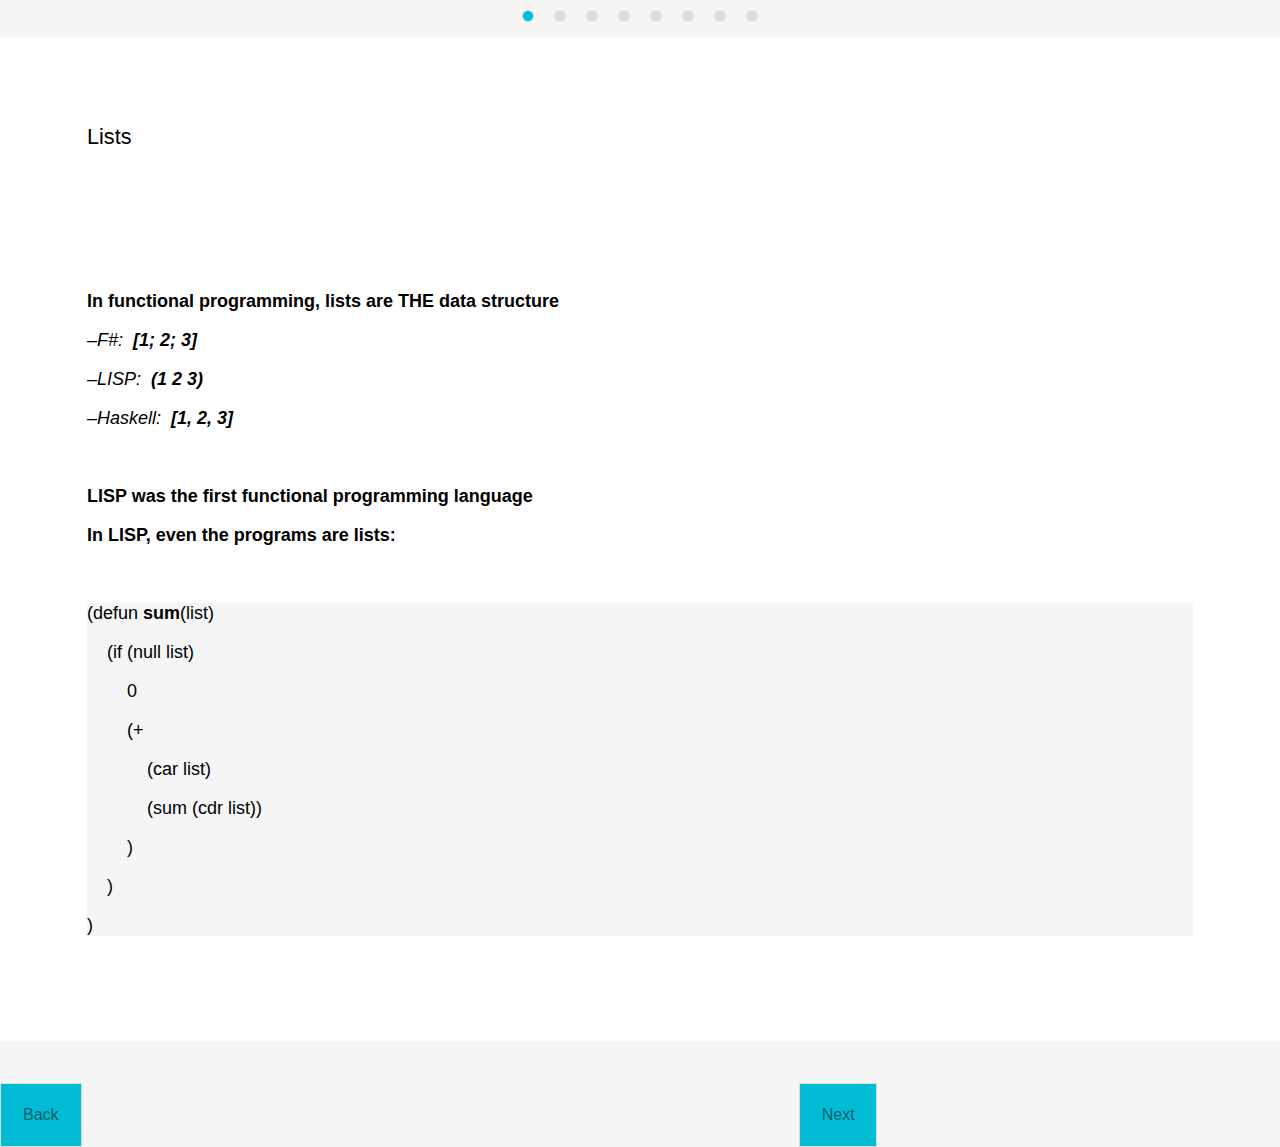
<file: section-1-6.html>
<!DOCTYPE html>
<html>

<head>
    <meta charset="UTF-8">
    <meta name="viewport" content="width=device-width, initial-scale=1">
    <link rel="stylesheet" href="stylesheet.css" />
    <title>quitz template</title>
    
</head>

<body>
    <div class="steps-container" id="steps-container">

    </div>
    <div class="question-container" id="question-container">
        <div class="question-title" id="question-title">
            Question
        </div>

        <div class="answers-container" id="answers-container">

        </div>

    </div>
    <br /><br />
    <div class="grid-container">
        <div class="grid-item">
            <div class="back-button" id="back-button">
                Back
            </div>
        </div>
        <div class="grid-item" id="next-button-column">
            <div class="next-button" id="next-button">
            </div>
        </div>

    </div>


    <script>MULTIPLE_CHOICE = 0;
        TEXT = 1;
        DRAG_N_DROP = 2;
        FILL_IN_BLANKS = 3;
        END = 4;

        var items = [
            {
                id: 0,
                question: 'Lists',
                type: TEXT,
                txt: '<p><strong>In functional programming, </strong><strong>lists are THE data structure</strong></p>' +
                    '<p>&ndash;<em>F#:&nbsp; </em><strong><em>[1; 2; 3]</em></strong></p>' +
                    '<p>&ndash;<em>LISP:&nbsp; </em><strong><em>(1 2 3)</em></strong></p>' +
                    '<p>&ndash;<em>Haskell:&nbsp; </em><strong><em>[1, 2, 3]</em></strong></p>' +
                    '<p>&nbsp;</p>' +
                    '<p><strong>LISP was the first functional programming language</strong></p>' +
                    '<p><strong>In LISP, even the programs are lists:</strong></p>' +
                    '<p>&nbsp;</p>' +
                    '<div style="background-color: WhiteSmoke">' +
                    '<p>(defun <strong>sum</strong>(list)&nbsp;&nbsp;&nbsp;</p>' +
                    '<p>&nbsp;&nbsp;&nbsp; (if (null list)</p>' +
                    '<p>&nbsp;&nbsp;&nbsp;&nbsp;&nbsp;&nbsp;&nbsp; 0</p>' +
                    '<p>&nbsp;&nbsp;&nbsp;&nbsp;&nbsp;&nbsp;&nbsp; (+</p>' +
                    '<p>&nbsp;&nbsp;&nbsp;&nbsp;&nbsp;&nbsp;&nbsp;&nbsp;&nbsp;&nbsp;&nbsp; (car list)</p>' +
                    '<p>&nbsp;&nbsp;&nbsp;&nbsp;&nbsp;&nbsp;&nbsp;&nbsp;&nbsp;&nbsp;&nbsp; (sum (cdr list))</p>' +
                    '<p>&nbsp;&nbsp;&nbsp;&nbsp;&nbsp;&nbsp;&nbsp; )&nbsp;&nbsp;</p>' +
                    '<p>&nbsp;&nbsp;&nbsp; )&nbsp;&nbsp;</p>' +
                    '<p>)</p>' +
                    '</div>'
            },
            {
                id: 0,
                question: 'Summary:  List Operations',
                type: TEXT,
                txt: '<table style="height: 27px;" width="493">' +
                        '<tbody>' +
                        '<tr>' +
                        '<td style="width: 238px;">' +
                        '<p><strong>Creating lists</strong></p>' +
                        '</td>' +
                        '<td style="width: 239px;">&nbsp;<strong>Deconstructing lists</strong></td>' +
                        '</tr>' +
                        '<tr>' +
                        '<td style="width: 238px;">' +
                        '<p>let L1 = <span style="color: #3366ff;"><strong>[</strong></span> 1; 2; 3 <span style="color: #3366ff;"><strong>]</strong></span></p>'  +
                        '<p>let L2 = <span style="color: #3366ff;"><strong>[</strong></span> 4; 5; 6 <span style="color: #3366ff;"><strong>]</strong></span></p>'  +
                        '<p><em>// </em><strong><em>@</em></strong><em> concatenates 2 lists</em></p>' +
                        '<p>let L3 = L1 <span style="color: #3366ff;"><strong>@</strong></span> L2</p>' +
                        '<p><em>// </em><strong><em>::</em></strong> <em>concats</em><em> an element and a list</em></p>' +
                        '<p>let L4 = 0 <strong>:: </strong>L3</p>' +
                        '</td>' +
                        '<td style="width: 239px;">' +
                        '<p>let L = [ 1; 2; 3; 4 ]</p>' +
                        '<p>let x = (<span style="color: #3366ff;"><strong>List.head</strong></span> L)</p>' +
                        '<p>let y = (<span style="color: #3366ff;"><strong>List.tail</strong> </span>L)</p>' +
                        '<p><em>// use </em><strong><em>::</em></strong><em> to deconstruct head, tail</em></p>' +
                        '<p>let e<strong>::</strong>rest = L</p>' +
                        '<p><em>// use pattern matching</em></p>' +
                        '<p><span style="color: #3366ff;"><strong>match</strong> </span>L with</p>' +
                        '<p>| []&nbsp;&nbsp;&nbsp;&nbsp;&nbsp; -&gt; ...</p>' +
                        '<p>| e::rest -&gt; ...</p>' +
                        '</td>' +
                        '</tr>' +
                        '</tbody>' +
                        '</table>'
            },
            {
                id: 0,
                question: 'List  ==  linked-list',
                type: TEXT,
                txt:'<p><strong>Why use linked-lists?</strong></p>' +
                    '<p>&ndash;<em>A list is easily defined as a pointer to a node</em></p>' +
                    '<ul>' +
                    '<li>List.tail is a list</li>' +
                    '</ul>' +
                    '<p>&ndash;<em>Recursion supported by just walking down the list</em></p>'
            },
            {
                id: 0,
                question: 'List  ==  linked-list',
                type: TEXT,
                txt: '<div class="row3"><img style="width: 70%;height: 70%;" src="img/list1.png"></img></div>'
                
            },
            {
                id: 5,
                question: 'Fill in the Blanks Question',
                type: FILL_IN_BLANKS,
                txt: 'The answer is "Answer"',
                answers: [
                    {
                        id: 1,
                        answer: 'Answer'
                    }
                ]
            },
            {
                id: 2,
                question: 'Multiple Choice Question',
                type: MULTIPLE_CHOICE,
                txt: 'Question... <br>The answer is "Answer 1"',
                answers: [
                    {
                        id: 1,
                        answer: 'Answer 1',
                        right: true
                    },
                    {
                        id: 2,
                        answer: 'Answer 2'

                    }
                ]
            },
            {
                id: 6,
                question: 'Drag n Drop Question',
                type: DRAG_N_DROP,
                txt: 'Text Section... ',
                answers: [
                    {
                        id: 1,
                        answer: 'Answer 1',
                        right: true
                    },
                    {
                        id: 2,
                        answer: 'Answer 2'

                    }
                ]
            },
            {
                id: 7,
                question: 'Completed!',
                type: END,
                txt: 'Navigate back to the other lessons to learn more!',


            }
        ]

        var step = 0
        var correct = true
        var answer = ""
        var questionTitle = document.getElementById('question-title')
        var questionAnswersContainer = document.getElementById('answers-container')
        var nextButton = document.getElementById('next-button')
        var stepsContainer = document.getElementById('steps-container')
        var backButton = document.getElementById('back-button')


        document.addEventListener("backbutton", onBackKeyDown, false);

        function onBackKeyDown() {
            if (step > 0) {
                step--
                updateQuestion()
                updateSteps()
            }
        }

        backButton.onclick = function () {
            if (step > 0) {
                step--
                updateQuestion()
                updateSteps()
            }
        }


        nextButton.onclick = function () {
            console.log(correct)
            if (items[step].type == FILL_IN_BLANKS && correct) {
                checkAnswer(document.getElementById('input_1').value)
            }
            else {
                nextButton.style.background = '#01bcd5'
                step++
                updateQuestion()
                updateSteps()
            }
        }

        var checkAnswer = function (answer) {
            console.log(document.getElementById('input_1').value)
            if (items[step].answers[0].answer == answer) {
                console.log('answer correct')
                nextButton.style.background = '#8DC443'
                nextButton.innerHTML = 'Next'
                correct = false
            }
            else {
                nextButton.style.background = '#FF0000'
                nextButton.innerHTML = 'Try Again'
            }
        }

        var updateSteps = function () {
            stepsContainer.innerHTML = ''
            var stepsElements = ''
            items.forEach(function (item, i) {
                if (i <= step) {
                    stepsElements += '<span class="active-step"></span>'
                }
                else {
                    stepsElements += '<span class="step"></span>'
                }
            })

            stepsContainer.innerHTML = stepsElements
        }

        var updateQuestion = function () {
            if (items.length <= step) {
                return
            }
            questionTitle.innerHTML = ''
            questionAnswersContainer.innerHTML = ''

            questionTitle.innerHTML = items[step].question

            renderAnswers()
        }

        var renderAnswers = function (type) {
            var answersElements = ''
            var x = document.getElementById("next-button-column");
            if (x.style.display === "none") {
                x.style.display = "block";
            }

            if (items[step].type == MULTIPLE_CHOICE) {
                nextButton.innerHTML = 'Next'
                if (items[step].txt) { answersElements = items[step].txt }
                items[step].answers.forEach(function (a, i) {
                    if (a.chosen) {
                        if (a.right) {
                            answersElements += '<div class="answer-button-right" id="answer-' + step + '-' + i + '"> ' + a.answer + ' </div>'
                        }
                        else {
                            answersElements += '<div class="answer-button-wrong" id="answer-' + step + '-' + i + '"> ' + a.answer + ' </div>'
                        }

                    }
                    else {
                        answersElements += '<div class="answer-button" id="answer-' + step + '-' + i + '"> ' + a.answer + ' </div>'
                    }
                })

                questionAnswersContainer.innerHTML = answersElements

                items[step].answers.forEach(function (a, i) {
                    var stepButton = document.getElementById('answer-' + step + '-' + i)
                    stepButton.onclick = function () {
                        chooseAnswer(i)
                    }
                })
            }
            else if (items[step].type == TEXT) {
                nextButton.innerHTML = 'Next'
                questionAnswersContainer.innerHTML = '<div style="padding:5%" id="answer-' + step + '"><p>' + items[step].txt + '</p></div>'
            }
            else if (items[step].type == FILL_IN_BLANKS) {
                nextButton.innerHTML = 'Check'
                questionAnswersContainer.innerHTML = '<div id="answer-' + step + '"><p>' + items[step].txt + '<input id="input_1" style="border: 0;border-bottom: 2px solid" type="text"></p></div>'
            }
            else if (items[step].type == DRAG_N_DROP) {
                questionAnswersContainer.innerHTML = '<code><div id="div8" ondrop="drop(event)" ondragover="allowDrop(event)">' + items[step].txt + '</div><br>'
                items[step].answers.forEach(function (a, i) {
                    questionAnswersContainer.innerHTML += '<br><div id="div' + i + '" ondrop="drop(event)" ondragover="allowDrop(event)"><label id="answer-' + step + '-' + i + '" draggable="true" ondragstart="drag(event)" width="336" height="69"><code>' + a.answer + '</code></label></div>'
                })
                questionAnswersContainer.innerHTML += '</code>'
                nextButton.innerHTML = 'Check'


            } else if (items[step].type == END) {
                document.getElementById('next-button-column').style.display = "none"
                questionAnswersContainer.innerHTML = '<div style="padding:5%" id="answer-' + step + '"><p>' + items[step].txt + '</p></div>'
            }

        }

        var chooseAnswer = function (answerIndex) {
            if (step >= items.length) {
                return
            }

            items[step].answers.forEach(function (a, i) {
                if (i == answerIndex) {
                    a.chosen = true
                }
                else {
                    a.chosen = false
                }
            })

            renderAnswers()
        }

        updateQuestion()
        updateSteps()

        function allowDrop(ev) {
            ev.preventDefault();
        }

        function drag(ev) {
            ev.dataTransfer.setData("text", ev.target.id);
        }

        function drop(ev) {
            ev.preventDefault();
            var data = ev.dataTransfer.getData("text");
            ev.target.appendChild(document.getElementById(data));
            answer = data
            if (ev.target.id == 'div8') {
                items[step].answers.forEach(function (a, i) {
                    if (a.right) {
                        console.log(a.answer)
                        console.log(('answer-' + step + '-' + i).toString())
                        if (data == ('answer-' + step + '-' + i).toString()) {
                            nextButton.style.background = '#8DC443'
                            nextButton.innerHTML = 'Next'
                        }
                        else {
                            nextButton.style.background = '#d03e2f'
                        }
                    }
                })
            }
            else {
                nextButton.style.background = '#01bcd5'
            }
        }</script>
</body>

</html>
</file>
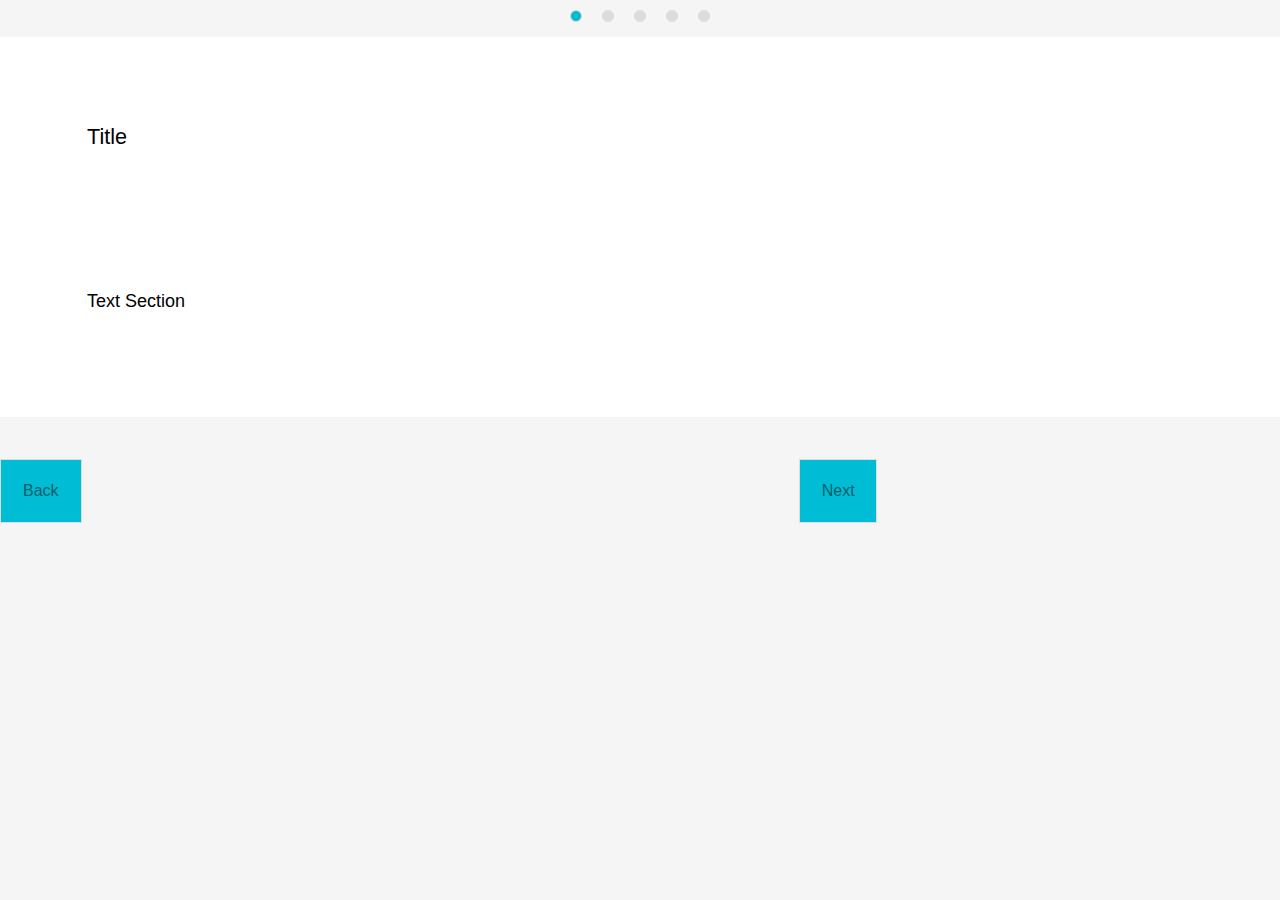
<file: section-1-7.html>
<!DOCTYPE html>
<html>

<head>
    <meta charset="UTF-8">
    <meta name="viewport" content="width=device-width, initial-scale=1">
    <link rel="stylesheet" href="stylesheet.css" />
    <title>quitz template</title>
    
</head>

<body>
    <div class="steps-container" id="steps-container">

    </div>
    <div class="question-container" id="question-container">
        <div class="question-title" id="question-title">
            Question
        </div>

        <div class="answers-container" id="answers-container">

        </div>

    </div>
    <br /><br />
    <div class="grid-container">
        <div class="grid-item">
            <div class="back-button" id="back-button">
                Back
            </div>
        </div>
        <div class="grid-item" id="next-button-column">
            <div class="next-button" id="next-button">
            </div>
        </div>

    </div>


    <script>MULTIPLE_CHOICE = 0;
        TEXT = 1;
        DRAG_N_DROP = 2;
        FILL_IN_BLANKS = 3;
        END = 4;

        var items = [
            {
                id: 0,
                question: 'Title',
                type: TEXT,
                txt: 'Text Section'
            },
            {
                id: 5,
                question: 'Fill in the Blanks Question',
                type: FILL_IN_BLANKS,
                txt: 'The answer is "Answer"',
                answers: [
                    {
                        id: 1,
                        answer: 'Answer'
                    }
                ]
            },
            {
                id: 2,
                question: 'Multiple Choice Question',
                type: MULTIPLE_CHOICE,
                txt: 'Question... <br>The answer is "Answer 1"',
                answers: [
                    {
                        id: 1,
                        answer: 'Answer 1',
                        right: true
                    },
                    {
                        id: 2,
                        answer: 'Answer 2'

                    }
                ]
            },
            {
                id: 6,
                question: 'Drag n Drop Question',
                type: DRAG_N_DROP,
                txt: 'Text Section... ',
                answers: [
                    {
                        id: 1,
                        answer: 'Answer 1',
                        right: true
                    },
                    {
                        id: 2,
                        answer: 'Answer 2'

                    }
                ]
            },
            {
                id: 7,
                question: 'Completed!',
                type: END,
                txt: 'Navigate back to the other lessons to learn more!',


            }
        ]

        var step = 0
        var correct = true
        var answer = ""
        var questionTitle = document.getElementById('question-title')
        var questionAnswersContainer = document.getElementById('answers-container')
        var nextButton = document.getElementById('next-button')
        var stepsContainer = document.getElementById('steps-container')
        var backButton = document.getElementById('back-button')


        document.addEventListener("backbutton", onBackKeyDown, false);

        function onBackKeyDown() {
            if (step > 0) {
                step--
                updateQuestion()
                updateSteps()
            }
        }

        backButton.onclick = function () {
            if (step > 0) {
                step--
                updateQuestion()
                updateSteps()
            }
        }


        nextButton.onclick = function () {
            console.log(correct)
            if (items[step].type == FILL_IN_BLANKS && correct) {
                checkAnswer(document.getElementById('input_1').value)
            }
            else {
                nextButton.style.background = '#01bcd5'
                step++
                updateQuestion()
                updateSteps()
            }
        }

        var checkAnswer = function (answer) {
            console.log(document.getElementById('input_1').value)
            if (items[step].answers[0].answer == answer) {
                console.log('answer correct')
                nextButton.style.background = '#8DC443'
                nextButton.innerHTML = 'Next'
                correct = false
            }
            else {
                nextButton.style.background = '#FF0000'
                nextButton.innerHTML = 'Try Again'
            }
        }

        var updateSteps = function () {
            stepsContainer.innerHTML = ''
            var stepsElements = ''
            items.forEach(function (item, i) {
                if (i <= step) {
                    stepsElements += '<span class="active-step"></span>'
                }
                else {
                    stepsElements += '<span class="step"></span>'
                }
            })

            stepsContainer.innerHTML = stepsElements
        }

        var updateQuestion = function () {
            if (items.length <= step) {
                return
            }
            questionTitle.innerHTML = ''
            questionAnswersContainer.innerHTML = ''

            questionTitle.innerHTML = items[step].question

            renderAnswers()
        }

        var renderAnswers = function (type) {
            var answersElements = ''
            var x = document.getElementById("next-button-column");
            if (x.style.display === "none") {
                x.style.display = "block";
            }

            if (items[step].type == MULTIPLE_CHOICE) {
                nextButton.innerHTML = 'Next'
                if (items[step].txt) { answersElements = items[step].txt }
                items[step].answers.forEach(function (a, i) {
                    if (a.chosen) {
                        if (a.right) {
                            answersElements += '<div class="answer-button-right" id="answer-' + step + '-' + i + '"> ' + a.answer + ' </div>'
                        }
                        else {
                            answersElements += '<div class="answer-button-wrong" id="answer-' + step + '-' + i + '"> ' + a.answer + ' </div>'
                        }

                    }
                    else {
                        answersElements += '<div class="answer-button" id="answer-' + step + '-' + i + '"> ' + a.answer + ' </div>'
                    }
                })

                questionAnswersContainer.innerHTML = answersElements

                items[step].answers.forEach(function (a, i) {
                    var stepButton = document.getElementById('answer-' + step + '-' + i)
                    stepButton.onclick = function () {
                        chooseAnswer(i)
                    }
                })
            }
            else if (items[step].type == TEXT) {
                nextButton.innerHTML = 'Next'
                questionAnswersContainer.innerHTML = '<div style="padding:5%" id="answer-' + step + '"><p>' + items[step].txt + '</p></div>'
            }
            else if (items[step].type == FILL_IN_BLANKS) {
                nextButton.innerHTML = 'Check'
                questionAnswersContainer.innerHTML = '<div id="answer-' + step + '"><p>' + items[step].txt + '<input id="input_1" style="border: 0;border-bottom: 2px solid" type="text"></p></div>'
            }
            else if (items[step].type == DRAG_N_DROP) {
                questionAnswersContainer.innerHTML = '<code><div id="div8" ondrop="drop(event)" ondragover="allowDrop(event)">' + items[step].txt + '</div><br>'
                items[step].answers.forEach(function (a, i) {
                    questionAnswersContainer.innerHTML += '<br><div id="div' + i + '" ondrop="drop(event)" ondragover="allowDrop(event)"><label id="answer-' + step + '-' + i + '" draggable="true" ondragstart="drag(event)" width="336" height="69"><code>' + a.answer + '</code></label></div>'
                })
                questionAnswersContainer.innerHTML += '</code>'
                nextButton.innerHTML = 'Check'


            } else if (items[step].type == END) {
                document.getElementById('next-button-column').style.display = "none"
                questionAnswersContainer.innerHTML = '<div style="padding:5%" id="answer-' + step + '"><p>' + items[step].txt + '</p></div>'
            }

        }

        var chooseAnswer = function (answerIndex) {
            if (step >= items.length) {
                return
            }

            items[step].answers.forEach(function (a, i) {
                if (i == answerIndex) {
                    a.chosen = true
                }
                else {
                    a.chosen = false
                }
            })

            renderAnswers()
        }

        updateQuestion()
        updateSteps()

        function allowDrop(ev) {
            ev.preventDefault();
        }

        function drag(ev) {
            ev.dataTransfer.setData("text", ev.target.id);
        }

        function drop(ev) {
            ev.preventDefault();
            var data = ev.dataTransfer.getData("text");
            ev.target.appendChild(document.getElementById(data));
            answer = data
            if (ev.target.id == 'div8') {
                items[step].answers.forEach(function (a, i) {
                    if (a.right) {
                        console.log(a.answer)
                        console.log(('answer-' + step + '-' + i).toString())
                        if (data == ('answer-' + step + '-' + i).toString()) {
                            nextButton.style.background = '#8DC443'
                            nextButton.innerHTML = 'Next'
                        }
                        else {
                            nextButton.style.background = '#d03e2f'
                        }
                    }
                })
            }
            else {
                nextButton.style.background = '#01bcd5'
            }
        }</script>
</body>

</html>
</file>
<file: stylesheet.css>
body {
            background-color: whitesmoke;
            font-size: large;
            font-family: Arial, Helvetica, sans-serif;
            margin: 0;
        }

        input {
            font-family: sans-serif;
            font-size: medium;
        }

        .question-container {
            background-color: white;
            padding: 2%;
        }

        .question-title {
            padding: 5%;
            font-size: larger;
        }

        .steps-container {
            /* margin: 40px 20px;
            padding: 20px; */
            text-align: center
        }

        .answer-button {
            border: #dcdcdc solid;
            background-color: whitesmoke;
            font-size: medium;
            padding: 3%;
            margin: 5% 0;
        }

        .answer-button-active {
            border: #dcdcdc solid 1px;
            background-color: whitesmoke;
            color: #005e6a;
            font-size: medium;
            padding: 3%;
            margin: 5% 0;
        }

        .answer-button-right {
            border: #27ae60 solid;
            background-color: #2ece72;
            color: white;
            font-size: medium;
            padding: 3%;
            margin: 5% 0;
        }

        .answer-button-wrong {
            border: #c0392b solid;
            background-color: #d03e2f;
            color: white;
            font-size: medium;
            padding: 3%;
            margin: 5% 0;
        }

        .next-button {
            background-color: #01bcd5;
            padding: 5%;
            border-radius: 1px;
            border: #dcdcdc solid 1px;
            bottom: 5%;
            right: 10%;
            font-size: medium;
            text-align: center;
            color: #005e6a;
            float: right;
            width: auto;
        }

        .back-button {
            background-color: #01bcd5;
            padding: 5%;
            border-radius: 1px;
            border: #dcdcdc solid 1px;
            bottom: 5%;
            right: 10%;
            font-size: medium;
            text-align: center;
            color: #005e6a;
            float: left;
            width: auto;
        }

        .active-step {
            background-color: #01bcd5;
            border: #dcdcdc solid 1px;
            width: 10px;
            height: 10px;
            border-radius: 10px;
            display: inline-block;
            margin: 10px;
        }

        .step {
            background-color: #dcdcdc;
            border: #dcdcdc solid 1px;
            width: 10px;
            height: 10px;
            border-radius: 10px;
            display: inline-block;
            margin: 10px;
        }

        #div0, #div1, #div2, #div8 {
            width: auto;
            height: auto;
            border-bottom: 1px solid #aaaaaa;
        }

        .column {
            float: right;
            padding: 10px;
        }

        .right {
            width: 100%;
            float: right;

        }
        .left {
            width: 100%;
            float: left;
        }
        /* Clear floats after the columns */
        .row:after {
            content: "";
            clear: both;
            position: absolute;
        }

        .grid-container {
            display: grid;
            grid-template-columns: auto auto auto;

        }

        .grid-item {
            text-align: center;
        }
        .column3 {
            float: left;
            width: 33.33%;
            padding: 10px;
            height: 300px; /* Should be removed. Only for demonstration */
          }
          
          /* Clear floats after the columns */
          .row3:after {
            content: "";
            display: table;
            clear: both;
          }
</file>
